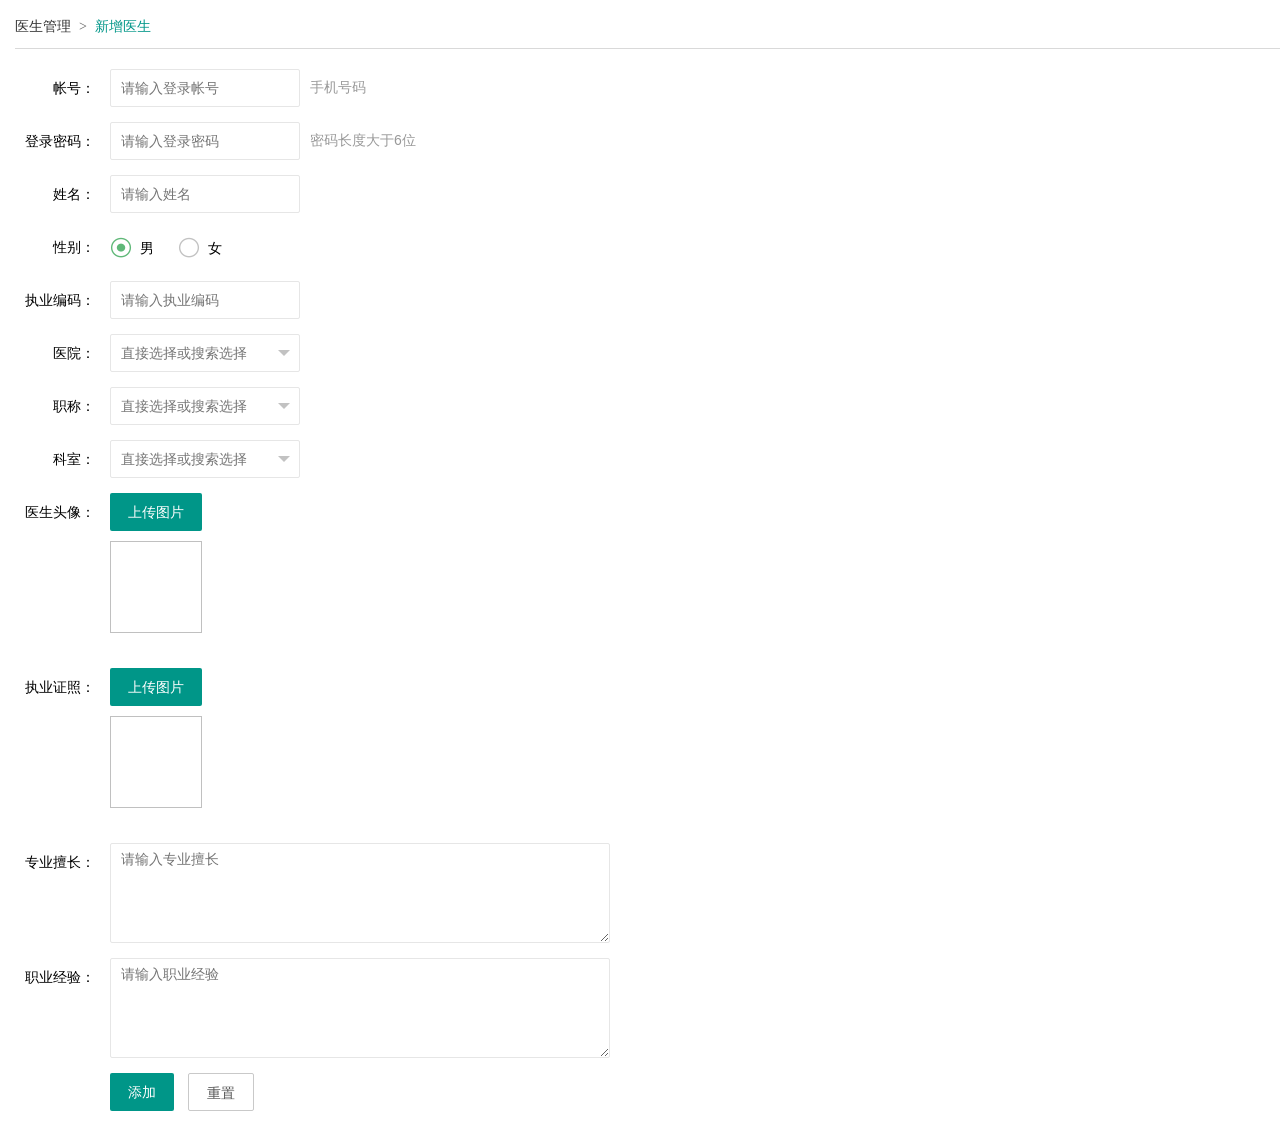
<file: src/main/resources/static/html/adddoc.html>
<!DOCTYPE html>
<html lang="en">
<head>
    <meta charset="UTF-8">
    <title>Add Doctor Page</title>
    <link rel="stylesheet" href="../layui/css/layui.css">
    <link rel="stylesheet" href="../css/common.css">

    <style>

        .layui-form-item {
            margin: 0 0 15px -15px;
        }

        .layui-upload-img {
            width: 92px;
            height: 92px;
            margin: 0 10px 10px 0;
        }

    </style>

</head>
<body>
<div class="body-main">
    <div class="sub-title">
        <span class="layui-breadcrumb">
            <a href="./docman.html">医生管理</a>
            <a><cite id="cur_cite" style="color:#009688;">新增医生</cite></a>
        </span>
    </div>
    <form class="layui-form" action="" id="aform">
        <div class="layui-form-item">
            <label class="layui-form-label">帐号：</label>
            <div class="layui-input-inline">
                <input type="text" name="phone" required lay-verify="required" placeholder="请输入登录帐号" autocomplete="off" class="layui-input">
            </div>
            <div class="layui-form-mid layui-word-aux">手机号码</div>
        </div>
        <div class="layui-form-item">
            <label class="layui-form-label">登录密码：</label>
            <div class="layui-input-inline">
                <input type="text" name="password" required lay-verify="required" placeholder="请输入登录密码" autocomplete="off" class="layui-input">
            </div>
            <div class="layui-form-mid layui-word-aux">密码长度大于6位</div>
        </div>
        <div class="layui-form-item">
            <label class="layui-form-label">姓名：</label>
            <div class="layui-input-inline">
                <input type="text" name="name" required lay-verify="required" placeholder="请输入姓名" autocomplete="off" class="layui-input">
            </div>
        </div>
        <div class="layui-form-item">
            <label class="layui-form-label">性别：</label>
            <div class="layui-input-block">
                <input lay-filter="sex" type="radio" name="sex" value="男" title="男" checked>
                <input lay-filter="sex" type="radio" name="sex" value="女" title="女">
            </div>
        </div>
        <div class="layui-form-item">
            <label class="layui-form-label">执业编码：</label>
            <div class="layui-input-inline">
                <input type="text" name="practice_code" required lay-verify="required" placeholder="请输入执业编码" autocomplete="off" class="layui-input">
            </div>
        </div>
        <div class="layui-form-item">
            <label class="layui-form-label">医院：</label>
            <div class="layui-input-inline">
                <select lay-filter="hospital" id="hospital" lay-verify="required" lay-search="">
                    <option value="">直接选择或搜索选择</option>
                    <optgroup label="广州">
                        <option value="广东省中医院">广东省中医院</option>
                        <option value="广东省人民医院">广东省人民医院</option>
                        <option value="中山大学附属第一医院（中山一院）">中山大学附属第一医院（中山一院）</option>
                        <option value="中山大学孙逸仙纪念医院（中山二院）">中山大学孙逸仙纪念医院（中山二院）</option>
                        <option value="广州南方医院(南方医科大学南方医院)">广州南方医院(南方医科大学南方医院)</option>
                        <option value="广州市第一人民医院">广州市第一人民医院</option>
                        <option value="广州中医药大学第一附属医院">广州中医药大学第一附属医院</option>
                        <option value="广州市妇女儿童医疗中心">广州市妇女儿童医疗中心</option>
                        <option value="中山大学附属第三医院">中山大学附属第三医院</option>
                        <option value="广州医科大学附属第二医院">广州医科大学附属第二医院</option>
                        <option value="广州医科大学附属第一医院">广州医科大学附属第一医院</option>
                        <option value="广东省妇幼保健院">广东省妇幼保健院</option>
                        <option value="中山大学肿瘤医院">中山大学肿瘤医院</option>
                        <option value="广州市番禺中心医院">广州市番禺中心医院</option>
                        <option value="广州军区总医院">广州军区总医院</option>
                        <option value="南方医科大学珠江医院">南方医科大学珠江医院</option>
                        <option value="广东省第二人民医院">广东省第二人民医院</option>
                        <option value="暨南大学附属第一医院">暨南大学附属第一医院</option>
                        <option value="广州医科大学附属第三医院">广州医科大学附属第三医院</option>
                        <option value="广州市中医院">广州市中医院</option>
                        <option value="中山大学附属第六医院">中山大学附属第六医院</option>
                        <option value="南方医科大学第三附属医院">南方医科大学第三附属医院</option>
                        <option value="广州红十字会医院">广州红十字会医院</option>
                        <option value="中山大学附属第一医院东院">中山大学附属第一医院东院</option>
                        <option value="广州市脑科医院">广州市脑科医院</option>
                        <option value="南方医科大学中西医结合医院">南方医科大学中西医结合医院</option>
                        <option value="广东省第二中医院">广东省第二中医院</option>
                        <option value="广东药科大学附属第一医院">广东药科大学附属第一医院</option>
                        <option value="中山大学眼科中心">中山大学眼科中心</option>
                        <option value="武警广东总队医院">武警广东总队医院</option>
                        <option value="广东省口腔医院">广东省口腔医院</option>
                        <option value="广州医科大学附属肿瘤医院">广州医科大学附属肿瘤医院</option>
                        <option value="广州中医药大学第三附属医院">广州中医药大学第三附属医院</option>
                        <option value="广州医科大学附属口腔医院">广州医科大学附属口腔医院</option>
                        <option value="花都区中医院">花都区中医院</option>
                        <option value="番禺中医院">番禺中医院</option>
                        <option value="广东省皮肤病医院">广东省皮肤病医院</option>
                        <option value="广州市第一人民医院南沙医院">广州市第一人民医院南沙医院</option>
                        <option value="广州军区广州总医院一五七分院">广州军区广州总医院一五七分院</option>
                        <option value="广州市中西结合医院">广州市中西结合医院</option>
                        <option value="广东药科大学附属第三医院">广东药科大学附属第三医院</option>
                    </optgroup>
                    <optgroup label="深圳">
                        <option value="深圳北大医院">深圳北大医院</option>
                        <option value="深圳市人民医院">深圳市人民医院</option>
                        <option value="深圳大学第一附属医院">深圳大学第一附属医院</option>
                        <option value="深圳南山医院">深圳南山医院</option>
                        <option value="深圳妇儿医院">深圳妇儿医院</option>
                        <option value="深圳市中医院">深圳市中医院</option>
                        <option value="宝安区人民医院">宝安区人民医院</option>
                        <option value="深圳平乐骨伤科医院">深圳平乐骨伤科医院</option>
                        <option value="深圳市龙岗中心医院">深圳市龙岗中心医院</option>
                        <option value="南方医科大学深圳医院">南方医科大学深圳医院</option>
                        <option value="深圳市肿瘤医院">深圳市肿瘤医院</option>
                        <option value="深圳市龙岗区中医院">深圳市龙岗区中医院</option>
                        <option value="宝安中医院">宝安中医院</option>
                        <option value="深圳市孙逸仙心血管医院">深圳市孙逸仙心血管医院</option>
                        <option value="深圳大学附属医院">深圳大学附属医院</option>
                    </optgroup>
                    <optgroup label="佛山">
                        <option value="佛山市第一人民医院">佛山市第一人民医院</option>
                        <option value="南方医科大学顺德医院">南方医科大学顺德医院</option>
                        <option value="佛山中医院">佛山中医院</option>
                        <option value="佛山市第二人民医院">佛山市第二人民医院</option>
                        <option value="南海人民医院">南海人民医院</option>
                        <option value="广东省中西医结合医院">广东省中西医结合医院</option>
                        <option value="佛山妇幼保健院">佛山妇幼保健院</option>
                        <option value="佛山禅城中心医院">佛山禅城中心医院</option>
                        <option value="三水人民医院">三水人民医院</option>
                        <option value="顺德妇幼保健院">顺德妇幼保健院</option>
                        <option value="顺德中医院">顺德中医院</option>
                        <option value="南海妇幼保健院">南海妇幼保健院</option>
                    </optgroup>
                    <optgroup label="东莞">
                        <option value="东莞市人民医院">东莞市人民医院</option>
                        <option value="东莞市第五人民医院">东莞市第五人民医院</option>
                        <option value="东莞东华医院">东莞东华医院</option>
                        <option value="东莞市第三人民医院">东莞市第三人民医院</option>
                        <option value="东莞市厚街医院">东莞市厚街医院</option>
                        <option value="东莞市妇幼保健院">东莞市妇幼保健院</option>
                        <option value="东莞市中医院">东莞市中医院</option>
                    </optgroup>
                    <optgroup label="湛江">
                        <option value="广东医科大学附属医院">广东医科大学附属医院</option>
                        <option value="湛江中心人民医院">湛江中心人民医院</option>
                        <option value="广东省农垦中心医院">广东省农垦中心医院</option>
                        <option value="湛江市第一中医院">湛江市第一中医院</option>
                        <option value="湛江市第二中医院">湛江市第二中医院</option>
                    </optgroup>
                    <optgroup label="珠海">
                        <option value="中山大学附属第五医院">中山大学附属第五医院</option>
                        <option value="珠海人民医院">珠海人民医院</option>
                        <option value="珠海医院">珠海医院</option>
                        <option value="珠海妇幼保健院">珠海妇幼保健院</option>
                    </optgroup>
                    <optgroup label="中山">
                        <option value="小榄人民医院">小榄人民医院</option>
                        <option value="中山市人民医院">中山市人民医院</option>
                        <option value="中山市中医院">中山市中医院</option>
                        <option value="中山市博爱医院">中山市博爱医院</option>
                    </optgroup>
                    <optgroup label="江门">
                        <option value="江门中心医院">江门中心医院</option>
                        <option value="江门市五邑中医院">江门市五邑中医院</option>
                        <option value="开平中心医院">开平中心医院</option>
                        <option value="江门人民医院">江门人民医院</option>
                    </optgroup>
                    <optgroup label="韶关">
                        <option value="韶关市粤北人民医院">韶关市粤北人民医院</option>
                        <option value="韶关第一人民医院">韶关第一人民医院</option>
                        <option value="韶关市中医院">韶关市中医院</option>
                    </optgroup>
                    <optgroup label="云浮">
                        <option value="罗定市人民医院">罗定市人民医院</option>
                        <option value="云浮市人民医院">云浮市人民医院</option>
                        <option value="罗定市中医院">罗定市中医院</option>
                    </optgroup>
                    <optgroup label="揭阳">
                        <option value="普宁市人民医院">普宁市人民医院</option>
                        <option value="揭阳市人民医院">揭阳市人民医院</option>
                        <option value="普宁华侨医院">普宁华侨医院</option>
                    </optgroup>
                    <optgroup label="茂名">
                        <option value="茂名市人民医院">茂名市人民医院</option>
                        <option value="高州市人民医院">高州市人民医院</option>
                        <option value="茂名市中医院">茂名市中医院</option>
                    </optgroup>
                    <optgroup label="汕头">
                        <option value="汕头大学医学院第一附属医院">汕头大学医学院第一附属医院</option>
                        <option value="汕头市中心医院">汕头市中心医院</option>
                        <option value="汕头市中医医院">汕头市中医医院</option>
                    </optgroup>
                    <optgroup label="清远">
                        <option value="清远市人民医院">清远市人民医院</option>
                        <option value="清远市中医院">清远市中医院</option>
                    </optgroup>
                    <optgroup label="惠州">
                        <option value="惠州市中心人民医院">惠州市中心人民医院</option>
                        <option value="惠州市中医院">惠州市中医院</option>
                    </optgroup>
                    <optgroup label="肇庆">
                        <option value="肇庆市中医院">肇庆市中医院</option>
                    </optgroup>
                    <optgroup label="阳江">
                        <option value="阳江人民医院">阳江人民医院</option>
                        <option value="阳江市中医院">阳江市中医院</option>
                    </optgroup>
                    <optgroup label="汕尾">
                        <option value="汕尾市第二人民医院">汕尾市第二人民医院</option>
                    </optgroup>
                    <optgroup label="河源">
                        <option value="河源市人民医院">河源市人民医院</option>
                    </optgroup>
                    <optgroup label="潮州">
                        <option value="潮州市中心医院">潮州市中心医院</option>
                    </optgroup>
                    <optgroup label="梅州">
                        <option value="梅州市人民医院">梅州市人民医院</option>
                    </optgroup>
                </select>
            </div>
        </div>
        <div class="layui-form-item">
            <label class="layui-form-label">职称：</label>
            <div class="layui-input-inline">
                <select lay-filter="title" id="title" lay-verify="required" lay-search="">
                    <option value="">直接选择或搜索选择</option>
                    <option value="住院医师">住院医师</option>
                    <option value="医师">医师</option>
                    <option value="主治医师">主治医师</option>
                    <option value="主任医师">主任医师</option>
                    <option value="副主任医师">副主任医师</option>
                </select>
            </div>
        </div>
        <div class="layui-form-item">
            <label class="layui-form-label">科室：</label>
            <div class="layui-input-inline">
                <select lay-filter="department" id="department" lay-verify="required" lay-search="">
                    <option value="">直接选择或搜索选择</option>
                    <option value="急诊科">急诊科</option>
                    <option value="内科">内科</option>
                    <option value="外科">外科</option>
                    <option value="妇产科">妇产科</option>
                    <option value="儿科">儿科</option>
                    <option value="中医科">中医科</option>
                    <option value="耳鼻喉科">耳鼻喉科</option>
                    <option value="口腔科">口腔科</option>
                    <option value="眼科">眼科</option>
                    <option value="皮肤科">皮肤科</option>
                    <option value="麻醉科">麻醉科</option>
                    <option value="康复科">康复科</option>
                    <option value="预防保健科">预防保健科</option>
                </select>
            </div>
        </div>
        <div class="layui-form-item">
            <label class="layui-form-label">医生头像：</label>
            <div class="layui-upload">
                <button type="button" class="layui-btn" id="upload_avatar">上传图片</button>
                <div class="layui-upload-list">
                    <img class="layui-upload-img" style="margin-left: 110px;" id="head_pic">
                </div>
            </div>
        </div>
        <div class="layui-form-item" hidden>
            <label class="layui-form-label">身份证照：</label>
            <div class="layui-input-inline">
                <div class="layui-upload">
                    <button type="button" class="layui-btn" id="upload_id1">上传正面</button>
                    <div class="layui-upload-list">
                        <img class="layui-upload-img" id="id1">
                    </div>
                </div>
            </div>
            <div class="layui-input-inline">
                <div class="layui-upload">
                    <button type="button" class="layui-btn" id="upload_id2">上传反面</button>
                    <div class="layui-upload-list">
                        <img class="layui-upload-img" id="id2">
                    </div>
                </div>
            </div>
        </div>
        <div class="layui-form-item" hidden>
            <label class="layui-form-label">执业证号：</label>
            <div class="layui-input-inline">
                <input type="text" name="qualno" required placeholder="请输入执业证号" autocomplete="off" class="layui-input">
            </div>
        </div>
        <div class="layui-form-item" style="margin-top: 10px;" hidden>
            <div class="layui-inline">
                <label class="layui-form-label">证件期限：</label>
                <div class="layui-input-inline">
                    <input type="text" class="layui-input" placeholder="选择发证日期" id="date1">
                </div>
                <div class="layui-input-inline">
                    <input type="text" class="layui-input" placeholder="选择到期日期" id="date2">
                </div>
            </div>
        </div>
        <div class="layui-form-item">
            <label class="layui-form-label">执业证照：</label>
            <div class="layui-input-inline">
                <div class="layui-upload">
                    <button type="button" class="layui-btn" id="upload_no1">上传图片</button>
                    <div class="layui-upload-list">
                        <img class="layui-upload-img" id="practice_pic">
                    </div>
                </div>
            </div>
            <div class="layui-input-inline">
                <div class="layui-upload" hidden>
                    <button type="button" class="layui-btn" id="upload_no2">上传第二页</button>
                    <div class="layui-upload-list">
                        <img class="layui-upload-img" id="no2">
                    </div>
                </div>
            </div>
        </div>
        <div class="layui-form-item layui-form-text">
            <label class="layui-form-label">专业擅长：</label>
            <div class="layui-input-block">
                <textarea name="adept" required placeholder="请输入专业擅长" class="layui-textarea" style="width: 500px; "></textarea>
            </div>
        </div>
        <div class="layui-form-item layui-form-text">
            <label class="layui-form-label">职业经验：</label>
            <div class="layui-input-block">
                <textarea name="experience" required placeholder="请输入职业经验" class="layui-textarea" style="width: 500px; "></textarea>
            </div>
        </div>
        <div class="layui-form-item">
            <div class="layui-input-block">
                <a class="layui-btn" lay-submit="" lay-filter="formDemo" id="primary">添加</a>
                <button type="reset" class="layui-btn layui-btn-primary" id="second">重置</button>
                <a class="layui-btn layui-btn-normal" id="verify" style="display:none;">审核</a>
                <a class="layui-btn layui-btn-danger" id="delete" style="display:none;">删除</a>
            </div>
        </div>
    </form>
</div>

<div id="infomodal" class="mask" hidden>
    <div class="modal-content" style="width: 360px; height: 240px;">
        <div class="modal-title">
            <div class="modal-title__text">提示</div>
        </div>
        <div style="text-align: center; margin-top: 64px;">
            <img style="display: inline-block; width: 32px; height: 32px;" src="../imgs/prompt.png">
            <div id="info" style="display: inline-block; line-height: 32px; margin-left: 5px;"></div>
        </div>
        <div style="text-align: center; margin-top: 48px;">
            <button class="layui-btn" id="info_primary"></button>
            <button class="layui-btn layui-btn-primary" id="info_second"></button>
        </div>
    </div>
</div>

<script src="https://code.jquery.com/jquery-3.2.1.min.js"></script>
<script src="http://gosspublic.alicdn.com/aliyun-oss-sdk-4.4.4.min.js"></script>
<script src="../layui/layui.js"></script>
<script src="../js/tools.js"></script>
<script src="../js/pages/adddoc.js"></script>
</body>
</html>
</file>
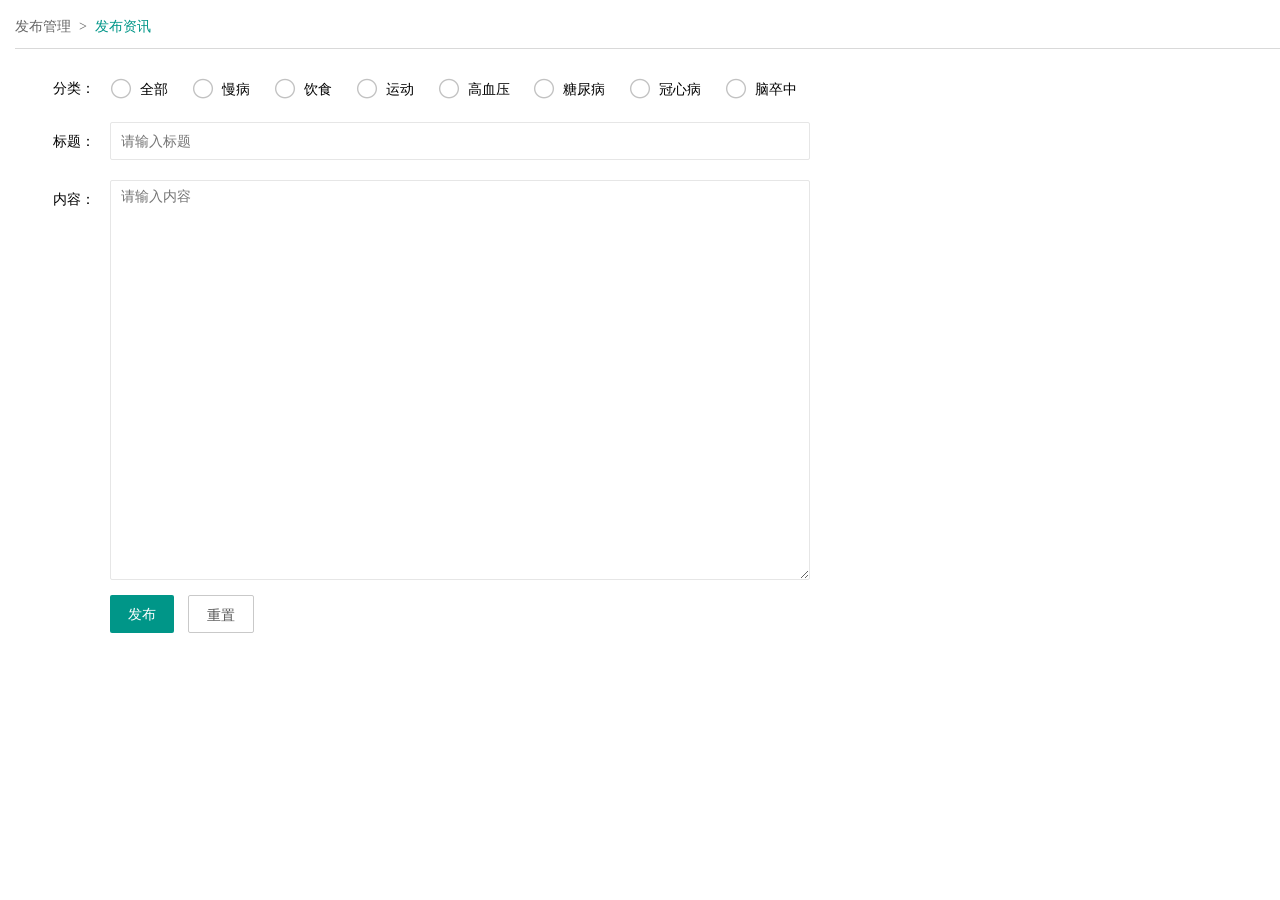
<file: src/main/resources/static/html/addpub.html>
<!DOCTYPE html>
<html lang="en">
<head>
    <meta charset="UTF-8">
    <title>Add Publish Page</title>
    <link rel="stylesheet" href="../layui/css/layui.css">
    <link rel="stylesheet" href="../css/common.css">

    <style>

        .layui-form-item {
            margin: 0 0 15px -15px;
        }

    </style>

</head>
<body>
<div class="body-main">
    <div class="sub-title">
        <span class="layui-breadcrumb">
            <a><cite>发布管理</cite></a>
            <a><cite style="color:#009688;">发布资讯</cite></a>
        </span>
    </div>
    <form class="layui-form" action="">
        <div class="layui-form-item">
            <label class="layui-form-label">分类：</label>
            <div class="layui-input-block">
                <input type="radio" name="age" value="0" title="全部">
                <input type="radio" name="age" value="1" title="慢病">
                <input type="radio" name="age" value="2" title="饮食">
                <input type="radio" name="age" value="3" title="运动">
                <input type="radio" name="age" value="4" title="高血压">
                <input type="radio" name="age" value="5" title="糖尿病">
                <input type="radio" name="age" value="6" title="冠心病">
                <input type="radio" name="age" value="7" title="脑卒中">
            </div>
        </div>
        <div class="layui-form-item filter-area-form-item">
            <label class="layui-form-label">标题：</label>
            <div class="layui-input-block">
                <input type="text" name="title" required  lay-verify="required" placeholder="请输入标题" autocomplete="off" class="layui-input" style="width: 700px;">
            </div>
        </div>
        <div class="layui-form-item layui-form-text" style="margin-top: 20px;">
            <label class="layui-form-label">内容：</label>
            <div class="layui-input-block">
                <textarea name="content" required placeholder="请输入内容" class="layui-textarea" style="width: 700px; height: 400px;"></textarea>
            </div>
        </div>
        <div class="layui-form-item filter-area-form-item" style="margin-top: 15px;">
            <div class="layui-input-block">
                <button class="layui-btn" lay-submit="" lay-filter="formDemo">发布</button>
                <button type="reset" class="layui-btn layui-btn-primary">重置</button>
            </div>
        </div>
    </form>
</div>



<script src="../layui/layui.js"></script>
<script src="../js/pages/addpub.js"></script>
</body>
</html>
</file>
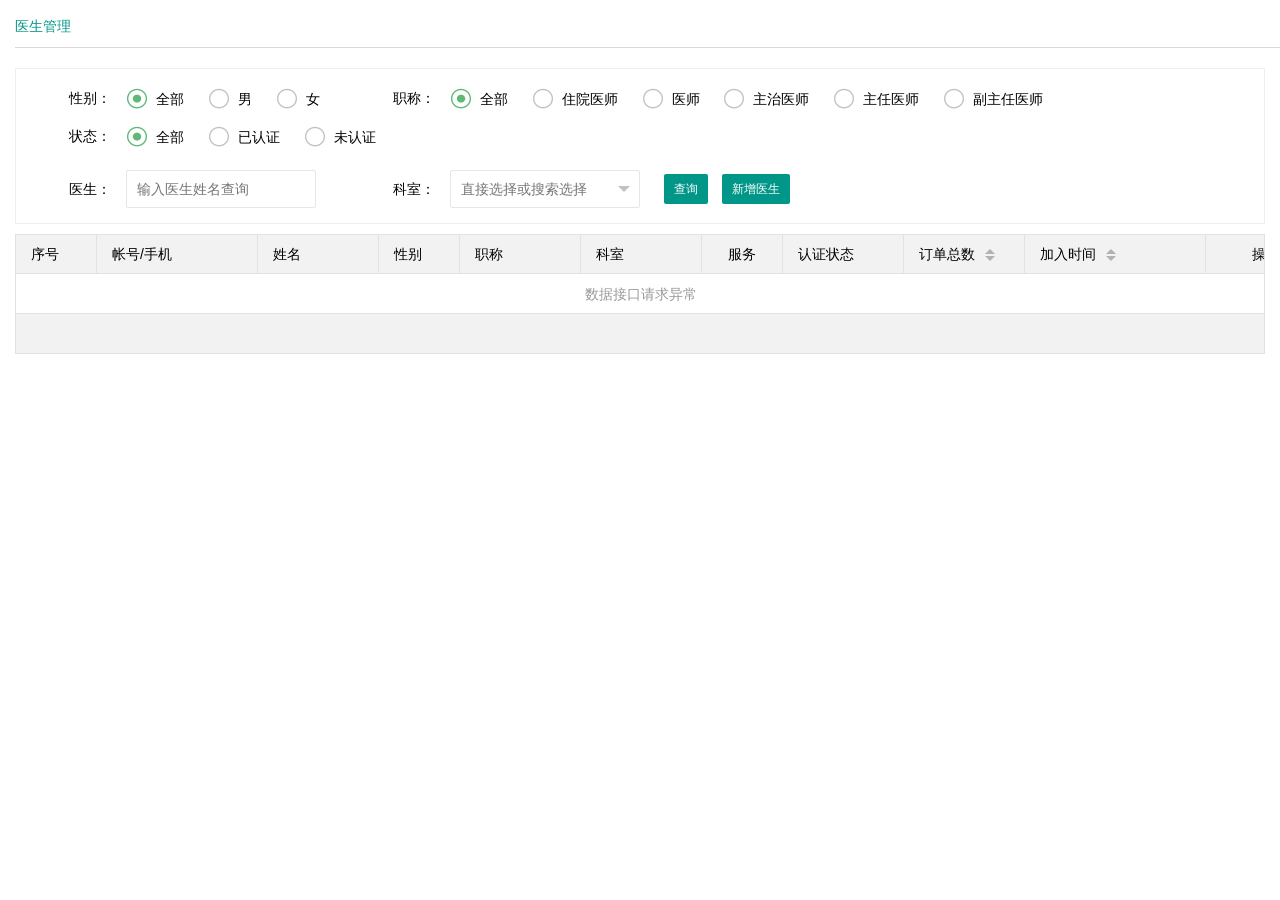
<file: src/main/resources/static/html/docman.html>
<!DOCTYPE html>
<html lang="en">
<head>
    <meta charset="UTF-8">
    <title>Doctor Management</title>
    <link rel="stylesheet" href="../layui/css/layui.css">
    <link rel="stylesheet" href="../css/common.css">

</head>
<body>
    <div class="body-main">
        <div class="sub-title">
        <span class="layui-breadcrumb">
            <a><cite style="color:#009688;">医生管理</cite></a>
        </span>
        </div>
        <div class="filter-area">
            <form class="layui-form" action="">
                <div style="display:flex; display: -webkit-flex;">
                    <div class="layui-form-item filter-area-form-item">
                        <label class="layui-form-label">性别：</label>
                        <div class="layui-input-block">
                            <input type="radio" name="sex" value="-1" title="全部" checked>
                            <input type="radio" name="sex" value="男" title="男">
                            <input type="radio" name="sex" value="女" title="女">
                        </div>
                    </div>
                    <div class="layui-form-item filter-area-form-item">
                        <label class="layui-form-label">职称：</label>
                        <div class="layui-input-block">
                            <input type="radio" name="title" value="-1" title="全部" checked>
                            <input type="radio" name="title" value="住院医师" title="住院医师">
                            <input type="radio" name="title" value="医师" title="医师">
                            <input type="radio" name="title" value="主治医师" title="主治医师">
                            <input type="radio" name="title" value="主任医师" title="主任医师">
                            <input type="radio" name="title" value="副主任医师" title="副主任医师">
                        </div>
                    </div>
                </div>
                <div class="layui-form-item">
                    <label class="layui-form-label">状态：</label>
                    <div class="layui-input-block">
                        <input type="radio" name="verify" value="-1" title="全部" checked>
                        <input type="radio" name="verify" value="已认证" title="已认证">
                        <input type="radio" name="verify" value="未认证" title="未认证">
                    </div>
                </div>
                <div class="layui-form-item filter-area-form-item">
                    <div class="layui-inline">
                        <label class="layui-form-label">医生：</label>
                        <div class="layui-input-inline">
                            <input type="text" name="name" autocomplete="off" placeholder="输入医生姓名查询" class="layui-input">
                        </div>
                    </div>
                    <div class="layui-inline">
                        <label class="layui-form-label">科室：</label>
                        <div class="layui-input-inline">
                            <select id="department" lay-verify="required" lay-search="">
                                <option value="">直接选择或搜索选择</option>
                                <option value="急诊科">急诊科</option>
                                <option value="内科">内科</option>
                                <option value="外科">外科</option>
                                <option value="妇产科">妇产科</option>
                                <option value="儿科">儿科</option>
                                <option value="中医科">中医科</option>
                                <option value="耳鼻喉科">耳鼻喉科</option>
                                <option value="口腔科">口腔科</option>
                                <option value="眼科">眼科</option>
                                <option value="皮肤科">皮肤科</option>
                                <option value="麻醉科">麻醉科</option>
                                <option value="康复科">康复科</option>
                                <option value="预防保健科">预防保健科</option>
                            </select>
                        </div>
                    </div>
                    <div class="layui-inline"><a class="layui-btn layui-btn-small" href="javascript: search();">查询</a></div>
                    <div class="layui-inline"><a class="layui-btn layui-btn-small" href="./adddoc.html">新增医生</a></div>
                </div>
            </form>
        </div>
        <table id="doc_table" lay-filter="doc"></table>
    </div>

    <script type="text/html" id="opt">
        <a class="layui-btn layui-btn-normal layui-btn-mini" lay-event="order">订单</a>
        <a class="layui-btn layui-btn-primary layui-btn-mini" lay-event="edit">编辑</a>
    </script>

    <script type="text/html" id="ser">
        <a class="layui-btn layui-btn-normal layui-btn-mini" lay-event="service">详情</a>
    </script>

<script src="https://code.jquery.com/jquery-3.2.1.min.js"></script>
<script src="../layui/layui.js"></script>
<script src="../js/pages/docman.js"></script>
</body>
</html>
</file>
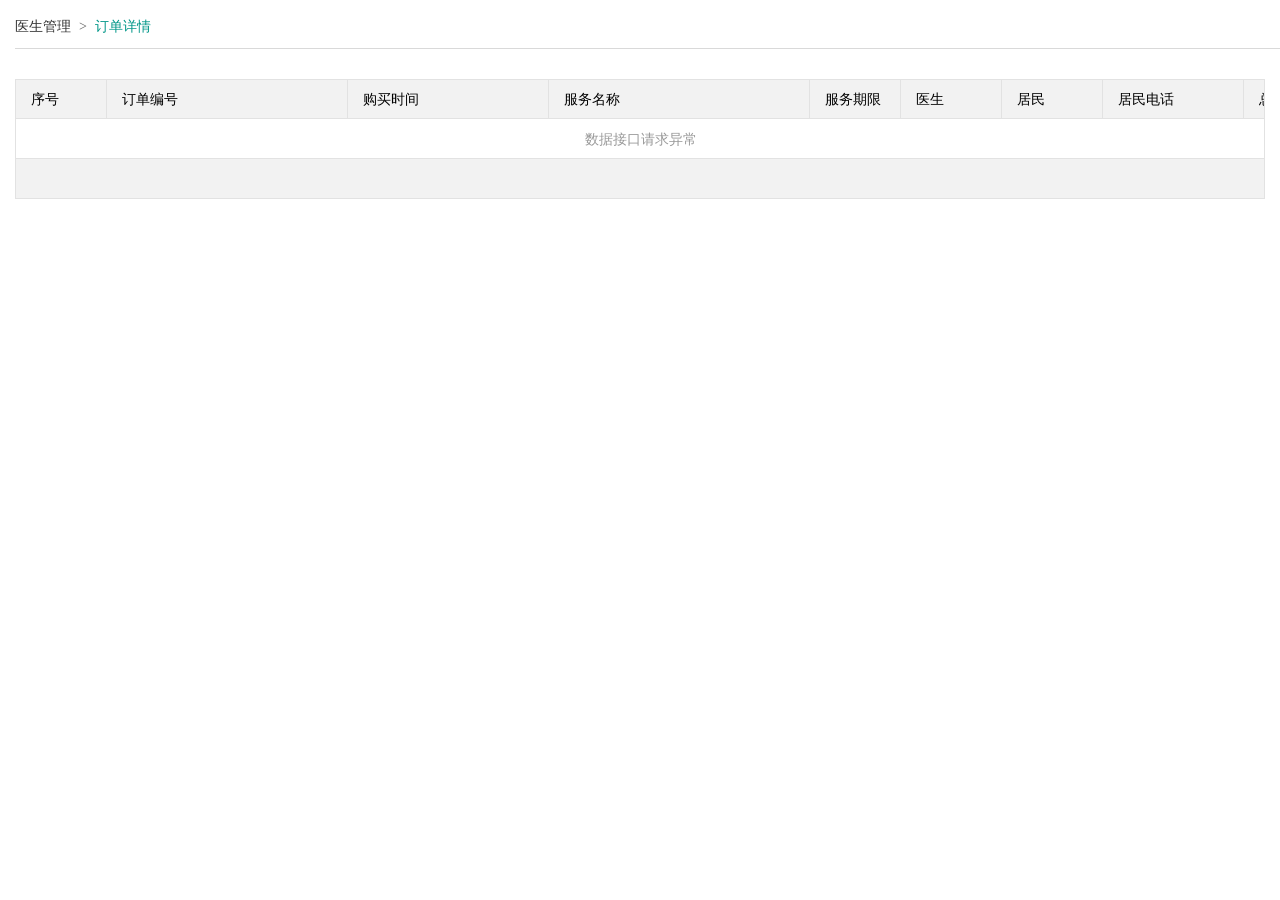
<file: src/main/resources/static/html/docodr.html>
<!DOCTYPE html>
<html lang="en">
<head>
    <meta charset="UTF-8">
    <title>Doctor Order Management</title>
    <link rel="stylesheet" href="../layui/css/layui.css">
    <link rel="stylesheet" href="../css/common.css">

    <style>

        .layui-form-item .layui-inline {
            margin-right: 0;
        }

        .label-content {
            padding-left: 0;
            width: 175px;
            text-align: left;
        }

        .label-content2 {
            padding-left: 0;
            text-align: left;
        }


    </style>

</head>
<body>
<div class="body-main">
    <div class="sub-title">
        <span class="layui-breadcrumb">
            <a href="./docman.html">医生管理</a>
            <a><cite style="color:#009688;">订单详情</cite></a>
        </span>
    </div>
    <table id="odr_table" lay-filter="odr"></table>
</div>

<script type="text/html" id="opt">
    <a class="layui-btn layui-btn-normal layui-btn-mini" lay-event="detail">详情</a>
</script>

<div id="modal" class="mask" hidden>
    <div class="modal-content" style="width: 900px; height: 400px;">
        <div class="modal-title">
            <div class="modal-title__text">订单详情</div>
            <img class="modal-title__img" src="../imgs/close.png" onclick="$('#modal').attr('hidden','true');">
        </div>
        <form class="layui-form" action="" style="color: #666;">
            <div class="layui-form-item filter-area-form-item" style="margin-top: 10px;">
                <div class="layui-inline">
                    <label class="layui-form-label">订单时间：</label>
                    <label id="purchased_time" class="layui-form-label label-content"></label>
                    <label class="layui-form-label">订单编号：</label>
                    <label id="indent_number" class="layui-form-label label-content"></label>
                    <label class="layui-form-label">订单状态：</label>
                    <label id="indent_status" class="layui-form-label label-content"></label>
                </div>
            </div>
            <div class="layui-form-item filter-area-form-item">
                <div class="layui-inline">
                    <label class="layui-form-label">医生：</label>
                    <label id="doctor_name" class="layui-form-label label-content"></label>
                    <label class="layui-form-label">居民：</label>
                    <label id="patient_name" class="layui-form-label label-content"></label>
                    <label class="layui-form-label">居民手机：</label>
                    <label id="patient_phone" class="layui-form-label label-content"></label>
                </div>
            </div>
            <div class="layui-form-item filter-area-form-item">
                <div class="layui-inline">
                    <label class="layui-form-label">产品名称：</label>
                    <label id="service_name" class="layui-form-label label-content" style="width:auto;"></label>
                    <label class="layui-form-label">服务期限：</label>
                    <label id="service_duration" class="layui-form-label label-content"></label>

                </div>
            </div>
            <div class="layui-form-item filter-area-form-item">
                <div class="layui-inline">
                    <label class="layui-form-label">总次数：</label>
                    <label id="sum_count" class="layui-form-label label-content2"></label>
                    <label class="layui-form-label">剩余次数：</label>
                    <label id="left_count" class="layui-form-label label-content2"></label>
                    <label class="layui-form-label">价格：</label>
                    <label id="price" class="layui-form-label label-content2" style="width: 120px;"></label>
                    <label class="layui-form-label">付款金额：</label>
                    <label id="pay" class="layui-form-label label-content2" style="width: 120px;"></label>
                </div>
            </div>
            <div class="layui-form-item filter-area-form-item">
                <div class="layui-inline">
                    <label class="layui-form-label" style="width: 130px;">医生开始服务时间：</label>
                    <label id="service_start_time" class="layui-form-label label-content"></label>
                    <label class="layui-form-label" style="width: 130px;">医生结束服务时间：</label>
                    <label id="service_end_time" class="layui-form-label label-content"></label>
                </div>
            </div>
        </form>
        <div style="position: absolute; left: 0; right: 0; top: 330px; bottom: 15px; text-align: center;">
            <button class="layui-btn" onclick="$('#modal').attr('hidden','true');">关闭</button>
        </div>
    </div>
</div>

<script src="https://code.jquery.com/jquery-3.2.1.min.js"></script>
<script src="../layui/layui.js"></script>
<script src="../js/tools.js"></script>
<script src="../js/pages/docodr.js"></script>
</body>
</html>
</file>
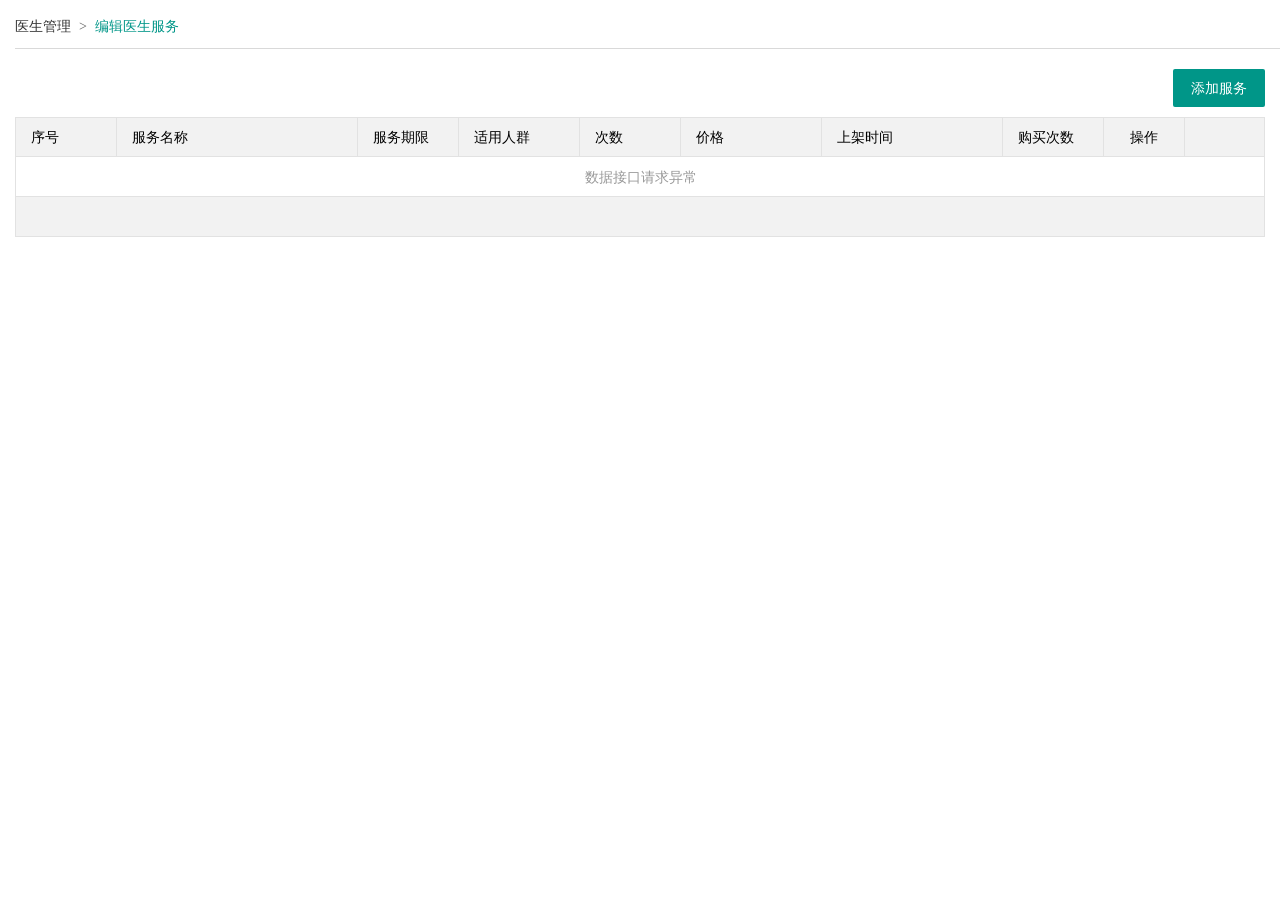
<file: src/main/resources/static/html/docser.html>
<!DOCTYPE html>
<html lang="en">
<head>
    <meta charset="UTF-8">
    <title>Doctor Service Management</title>
    <link rel="stylesheet" href="../layui/css/layui.css">
    <link rel="stylesheet" href="../css/common.css">

</head>
<body>
<div class="body-main">
    <div class="sub-title">
        <span class="layui-breadcrumb">
            <a href="./docman.html">医生管理</a>
            <a><cite style="color:#009688;">编辑医生服务</cite></a>
        </span>
    </div>
    <div style="text-align:right;">
        <button id="add" class="layui-btn" onclick="javascript:toAdd();">添加服务</button>
    </div>
    <table id="docser_table" lay-filter="docser"></table>

    <script type="text/html" id="opt">
        {{#  if(d.added_status == 0 && d.status == 1){ }}
        <a class="layui-btn layui-btn-normal layui-btn-mini" lay-event="enable">上架</a>
        {{#  } else if(d.added_status == 1 && d.status == 1) { }}
        <a class="layui-btn layui-btn-danger layui-btn-mini" lay-event="disable">下架</a>
        {{#  } else { }}
        <a class="layui-btn layui-btn-primary layui-btn-mini" disabled>已冻结</a>
        {{#  } }}
    </script>

</div>

<div id="infomodal" class="mask" hidden>
    <div class="modal-content" style="width: 360px; height: 240px;">
        <div class="modal-title">
            <div class="modal-title__text">提示</div>
            <img class="modal-title__img" src="../imgs/close.png" onclick="$('#infomodal').attr('hidden','true');"></img>
        </div>
        <div style="text-align: center; margin-top: 64px;">
            <img style="display: inline-block; width: 32px; height: 32px;" src="../imgs/prompt.png">
            <div style="display: inline-block; line-height: 32px; margin-left: 5px;" id="prompt"></div>
        </div>
        <div style="text-align: center; margin-top: 48px;">
            <button class="layui-btn" id="confirm">确定</button>
            <button class="layui-btn layui-btn-primary" onclick="$('#infomodal').attr('hidden','true');">取消</button>
        </div>
    </div>
</div>

<!--<div id="upmodal" class="mask" hidden>
    <div class="modal-content" style="width: 400px; height: 360px;">
        <div class="modal-title">
            <div class="modal-title__text">服务上架</div>
            <img class="modal-title__img" src="../imgs/close.png" onclick="$('#upmodal').attr('hidden','true');"></img>
        </div>

        <form class="layui-form" action="">
            <div class="layui-form-item filter-area-form-item" style="margin-top: 20px;">
                <label class="layui-form-label">服务名称：</label>
                <label class="layui-form-label" style="padding-left: 0; text-align: left;">服务名称</label>
            </div>
            <div class="layui-form-item">
                <label class="layui-form-label">服务期限：</label>
                <div class="layui-input-inline">
                    <input type="text" name="duration" required lay-verify="required" placeholder="请输入服务期限" autocomplete="off" class="layui-input">
                </div>
                <div class="layui-form-mid layui-word-aux">个月</div>
            </div>
            <div class="layui-form-item">
                <label class="layui-form-label">服务次数：</label>
                <div class="layui-input-inline">
                    <input type="text" name="times" required lay-verify="required" placeholder="请输入服务次数" autocomplete="off" class="layui-input">
                </div>
                <div class="layui-form-mid layui-word-aux">次</div>
            </div>
            <div class="layui-form-item">
                <label class="layui-form-label">服务价格：</label>
                <div class="layui-input-inline">
                    <input type="text" name="price" required lay-verify="required" placeholder="请输入服务价格" autocomplete="off" class="layui-input">
                </div>
                <div class="layui-form-mid layui-word-aux">CNY</div>
            </div>
        </form>

        <div style="text-align: center; margin-top: 56px;">
            <button class="layui-btn">确定</button>
            <button class="layui-btn layui-btn-primary" onclick="$('#upmodal').attr('hidden','true');">取消</button>
        </div>
    </div>
</div>-->

<div id="addmodal" class="mask" hidden>
    <div class="modal-content" style="width: 900px; height: 600px; padding: 10px;">
        <p class="layui-elem-quote">选择服务</p>
        <table id="ser_table" lay-filter="ser"></table>
        <div style="text-align: center; margin-top: 40px;">
            <button class="layui-btn" id="add_confirm">添加</button>
            <button class="layui-btn layui-btn-primary" onclick="$('#addmodal').attr('hidden','true');">取消</button>
        </div>
    </div>
</div>

<script src="https://code.jquery.com/jquery-3.2.1.min.js"></script>
<script src="../layui/layui.js"></script>
<script src="../js/tools.js"></script>
<script src="../js/pages/docser.js"></script>
</body>
</html>
</file>
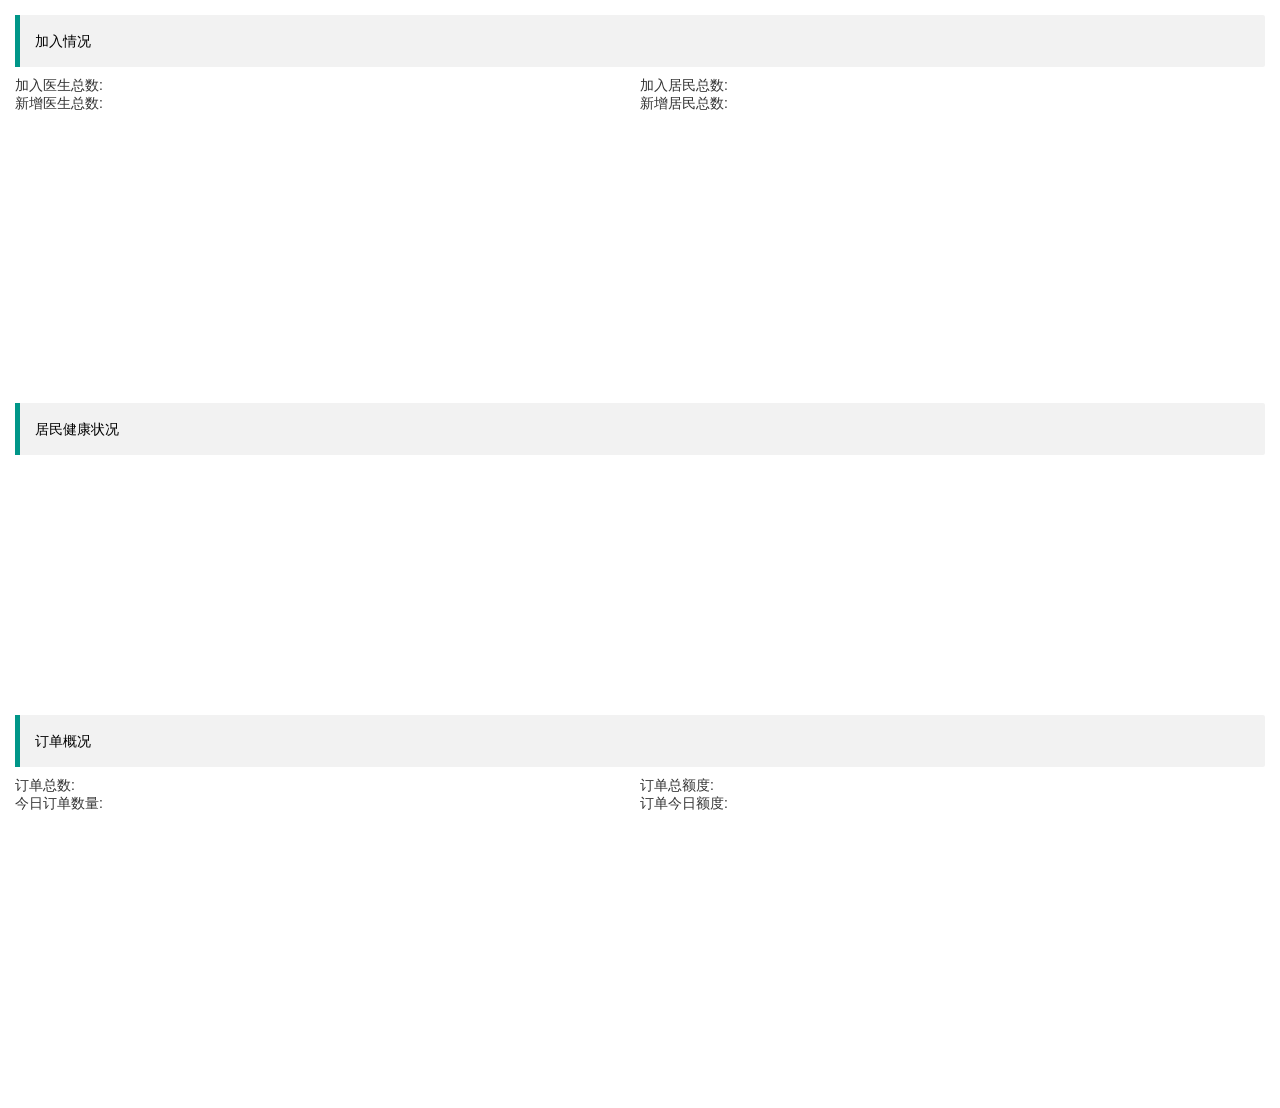
<file: src/main/resources/static/html/home.html>
<!DOCTYPE html>
<html lang="en">
<head>
    <meta charset="UTF-8">
    <title>Home Page</title>
    <link rel="stylesheet" href="../layui/css/layui.css">
    <link rel="stylesheet" href="../css/common.css">
    <link rel="stylesheet" href="../css/home.css">
    <script src="../js/echarts.common.min.js"></script>
</head>
<body>
    <div class="body-main">
        <p class="layui-elem-quote">加入情况</p>
        <div class="layui-row">
            <div class="layui-col-md12">
                <div class="data">
                    <div class="left-data"><p>加入医生总数: <span id="doctorTotal"></span></p><p>新增医生总数: <span id="dayDoctor"></span></p></div>
                    <div class="right-data"><p>加入居民总数: <span id="patientTotal"></span></p><p>新增居民总数: <span id="dayPatient"></span></p></div>
                </div>
                <div id="bar1" class="bar"></div>
            </div>
        </div>
        <p class="layui-elem-quote title">居民健康状况</p>
        <div id="pie" style="width: 480px;height:240px;"></div>
        <p class="layui-elem-quote title">订单概况</p>
        <div class="layui-row">
            <div class="layui-col-md12">
                <div class="data">
                    <div class="left-data"><p>订单总数: <span id="monthsCount"></span></p><p>今日订单数量: <span id="dayCount"></span></p></div>
                    <div class="right-data"><p>订单总额度: <span id="monthsTotal"></span></p><p>订单今日额度: <span id="dayTotal"></span></p></div>
                </div>
                <div id="bar2" class="bar"></div>
            </div>
        </div>

    </div>

    <script src="https://code.jquery.com/jquery-3.2.1.min.js"></script>
    <script src="../layui/layui.js"></script>
    <script src="../js/pages/home.js"></script>

</body>
</html>
</file>
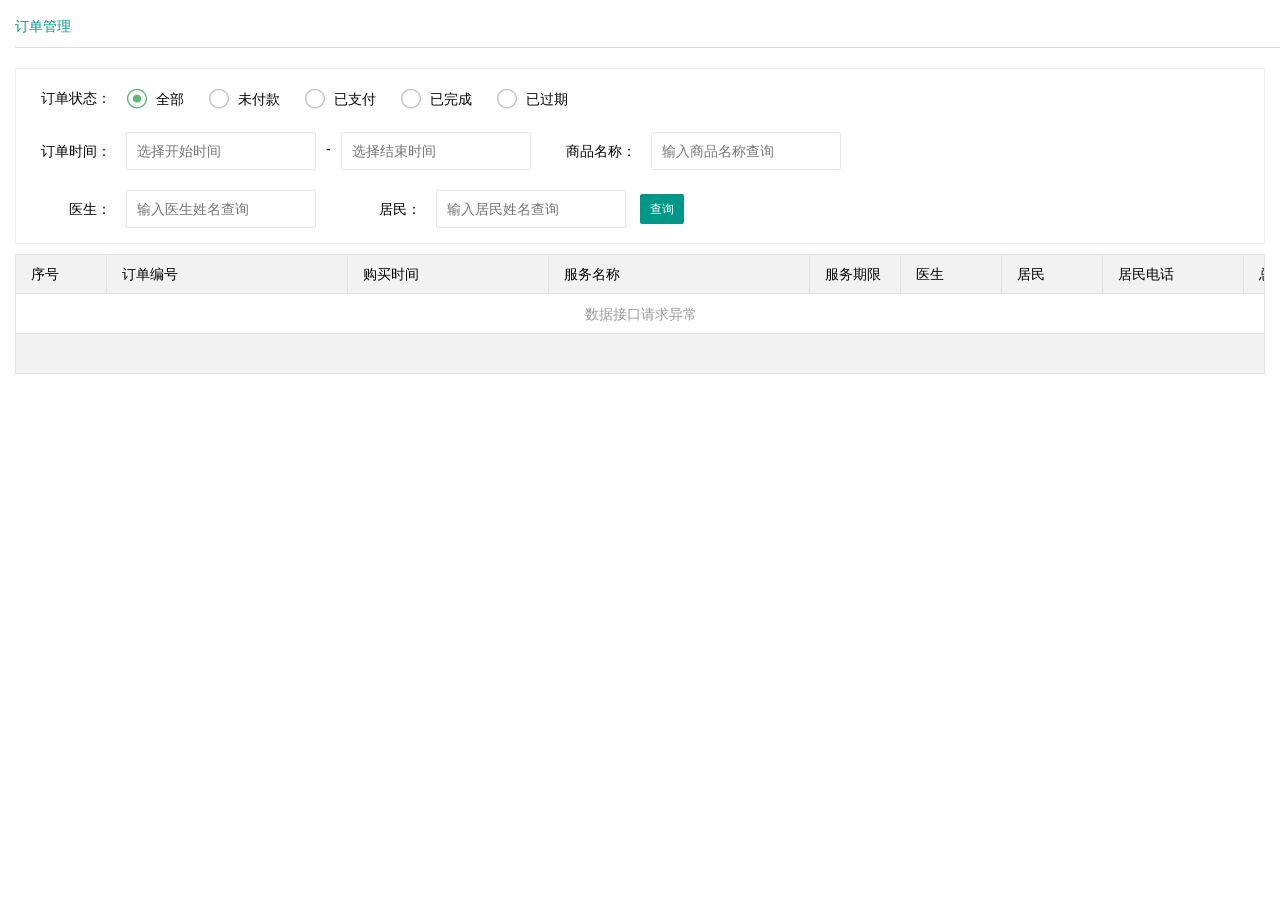
<file: src/main/resources/static/html/odrman.html>
<!DOCTYPE html>
<html lang="en">
<head>
    <meta charset="UTF-8">
    <title>Order Management</title>
    <link rel="stylesheet" href="../layui/css/layui.css">
    <link rel="stylesheet" href="../css/common.css">

    <style>

        .layui-form-item .layui-inline {
            margin-right: 0;
        }

        .label-content {
            padding-left: 0;
            width: 175px;
            text-align: left;
        }

        .label-content2 {
            padding-left: 0;
            text-align: left;
        }


    </style>

</head>
<body>
<div class="body-main">
    <div class="sub-title">
        <span class="layui-breadcrumb">
            <a><cite style="color:#009688;">订单管理</cite></a>
        </span>
    </div>
    <div class="filter-area">
        <form class="layui-form" action="">
            <div class="layui-form-item">
                <label class="layui-form-label">订单状态：</label>
                <div class="layui-input-block">
                    <input type="radio" name="status" value="-1" title="全部" checked>
                    <input type="radio" name="status" value="0" title="未付款">
                    <input type="radio" name="status" value="1" title="已支付">
                    <input type="radio" name="status" value="2" title="已完成">
                    <input type="radio" name="status" value="99" title="已过期">
                </div>
            </div>
            <div class="layui-form-item">
                <div class="layui-inline">
                    <label class="layui-form-label">订单时间：</label>
                    <div class="layui-input-inline">
                        <input type="text" class="layui-input" placeholder="选择开始时间" id="time1">
                    </div>
                    <div class="layui-input-inline" style="width:auto; line-height:34px;">-</div>
                    <div class="layui-input-inline">
                        <input type="text" class="layui-input" placeholder="选择结束时间" id="time2">
                    </div>
                    <label class="layui-form-label">商品名称：</label>
                    <div class="layui-input-inline">
                        <input type="text" name="name" placeholder="输入商品名称查询" autocomplete="off" class="layui-input">
                    </div>
                </div>
            </div>
            <div class="layui-form-item filter-area-form-item">
                <div class="layui-inline">
                    <label class="layui-form-label">医生：</label>
                    <div class="layui-input-inline">
                        <input type="text" name="doc_name" autocomplete="off" placeholder="输入医生姓名查询" class="layui-input">
                    </div>
                    <label class="layui-form-label">居民：</label>
                    <div class="layui-input-inline">
                        <input type="text" name="pat_name" placeholder="输入居民姓名查询" autocomplete="off" class="layui-input">
                    </div>
                </div>
                <div class="layui-inline"><a class="layui-btn layui-btn-small" href="javascript: search();">查询</a></div>
            </div>
        </form>
    </div>
    <table class="layui-table" lay-data="{even:true, url:'http://www.jiayibilin.com/api-webmanage/order/listAll', page:true, id:'odr_table'}" lay-filter="odr">
        <thead>
        <tr>
            <th lay-data="{field:'id', width:90}">序号</th>
            <th lay-data="{field:'indent_number', width:240}">订单编号</th>
            <th lay-data="{field:'purchased_time', width:200}">购买时间</th>
            <th lay-data="{field:'name', width:260}">服务名称</th>
            <th lay-data="{field:'duration', width:90}">服务期限</th>
            <th lay-data="{field:'doctor_name', width:100}">医生</th>
            <th lay-data="{field:'patient_name', width:100}">居民</th>
            <th lay-data="{field:'patient_phone', width:140}">居民电话</th>
            <th lay-data="{field:'sum_count', width:90}">总次数</th>
            <th lay-data="{field:'left_count', width:90}">剩余次数</th>
            <th lay-data="{field:'price', width:100}">服务价格</th>
            <th lay-data="{field:'indent_status', width:95}">订单状态</th>
            <th lay-data="{width:80, align:'center', toolbar: '#opt'}">操作</th>
        </tr>
        </thead>
    </table>
</div>

<script type="text/html" id="opt">
    <a class="layui-btn layui-btn-normal layui-btn-mini" lay-event="detail">详情</a>
</script>

<div id="modal" class="mask" hidden>
    <div class="modal-content" style="width: 900px; height: 400px;">
        <div class="modal-title">
            <div class="modal-title__text">订单详情</div>
            <img class="modal-title__img" src="../imgs/close.png" onclick="$('#modal').attr('hidden','true');">
        </div>
        <form class="layui-form" action="" style="color: #666;">
            <div class="layui-form-item filter-area-form-item" style="margin-top: 10px;">
                <div class="layui-inline">
                    <label class="layui-form-label">订单时间：</label>
                    <label id="purchased_time" class="layui-form-label label-content"></label>
                    <label class="layui-form-label">订单编号：</label>
                    <label id="indent_number" class="layui-form-label label-content"></label>
                    <label class="layui-form-label">订单状态：</label>
                    <label id="indent_status" class="layui-form-label label-content"></label>
                </div>
            </div>
            <div class="layui-form-item filter-area-form-item">
                <div class="layui-inline">
                    <label class="layui-form-label">医生：</label>
                    <label id="doctor_name" class="layui-form-label label-content"></label>
                    <label class="layui-form-label">居民：</label>
                    <label id="patient_name" class="layui-form-label label-content"></label>
                    <label class="layui-form-label">居民手机：</label>
                    <label id="patient_phone" class="layui-form-label label-content"></label>
                </div>
            </div>
            <div class="layui-form-item filter-area-form-item">
                <div class="layui-inline">
                    <label class="layui-form-label">产品名称：</label>
                    <label id="service_name" class="layui-form-label label-content" style="width:auto;"></label>
                    <label class="layui-form-label">服务期限：</label>
                    <label id="service_duration" class="layui-form-label label-content"></label>

                </div>
            </div>
            <div class="layui-form-item filter-area-form-item">
                <div class="layui-inline">
                    <label class="layui-form-label">总次数：</label>
                    <label id="sum_count" class="layui-form-label label-content2"></label>
                    <label class="layui-form-label">剩余次数：</label>
                    <label id="left_count" class="layui-form-label label-content2"></label>
                    <label class="layui-form-label">价格：</label>
                    <label id="price" class="layui-form-label label-content2" style="width: 120px;"></label>
                    <label class="layui-form-label">付款金额：</label>
                    <label id="pay" class="layui-form-label label-content2" style="width: 120px;"></label>
                </div>
            </div>
            <div class="layui-form-item filter-area-form-item">
                <div class="layui-inline">
                    <label class="layui-form-label" style="width: 130px;">医生开始服务时间：</label>
                    <label id="service_start_time" class="layui-form-label label-content"></label>
                    <label class="layui-form-label" style="width: 130px;">医生结束服务时间：</label>
                    <label id="service_end_time" class="layui-form-label label-content"></label>
                </div>
            </div>
        </form>
        <div style="position: absolute; left: 0; right: 0; top: 330px; bottom: 15px; text-align: center;">
            <button class="layui-btn" onclick="$('#modal').attr('hidden','true');">关闭</button>
        </div>
    </div>
</div>

<script src="https://code.jquery.com/jquery-3.2.1.min.js"></script>
<script src="../layui/layui.js"></script>
<script src="../js/tools.js"></script>
<script src="../js/pages/odrman.js"></script>
</body>
</html>
</file>
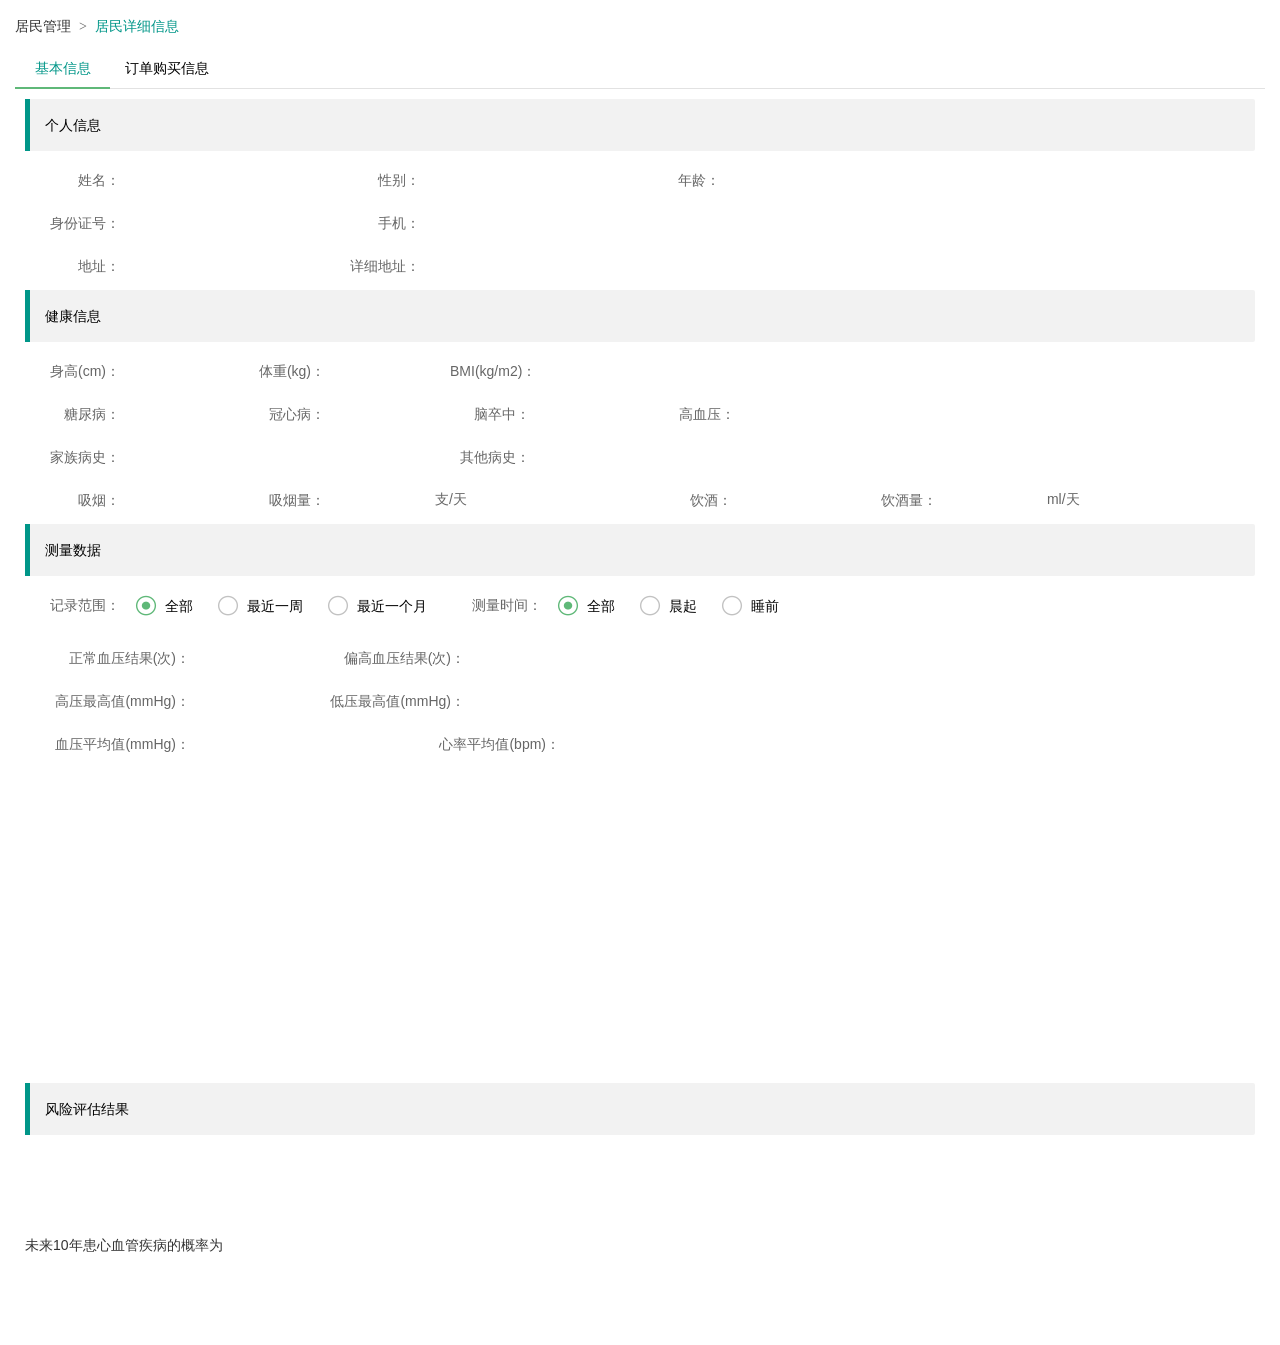
<file: src/main/resources/static/html/patinfo.html>
<!DOCTYPE html>
<html lang="en">
<head>
    <meta charset="UTF-8">
    <title>Patient Information</title>
    <link rel="stylesheet" href="../layui/css/layui.css">
    <link rel="stylesheet" href="../css/common.css">

    <style>

        .layui-form-label {
            color: #666;
        }

        .label-fw {
            width: 150px;
        }

        .label-content {
            padding-left: 0;
            text-align: left;
            width: 250px;
            color: #333;
        }

        .label-content2 {
            padding-left: 0;
            text-align: left;
            color: #333;
        }

        .line {
            height: 300px;
            margin-bottom: 15px;
        }

        .ring {
            height: 200px;
            width: 200px;
        }

        .layui-form-item .layui-inline {
            margin-right: 0;
        }

        .label-content {
            padding-left: 0;
            width: 175px;
            text-align: left;
        }

        .label-content2 {
            padding-left: 0;
            text-align: left;
        }

    </style>
    <script src="../js/echarts.common.min.js"></script>

</head>
<body>
<div class="body-main">
    <div>
        <span class="layui-breadcrumb">
            <a href="./patman.html">居民管理</a>
            <a><cite style="color:#009688;">居民详细信息</cite></a>
        </span>
    </div>
    <div class="layui-tab layui-tab-brief" lay-filter="tab">
        <ul class="layui-tab-title">
            <li class="layui-this">基本信息</li>
            <li>订单购买信息</li>
        </ul>
        <div class="layui-tab-content" style="height: 100px;">
            <div class="layui-tab-item layui-show">
                <form class="layui-form" action="">
                    <p class="layui-elem-quote">个人信息</p>
                    <div class="layui-form-item filter-area-form-item">
                        <div class="layui-inline">
                            <label class="layui-form-label">姓名：</label>
                            <label id="name" class="layui-form-label label-content"></label>
                            <label class="layui-form-label">性别：</label>
                            <label id="sex" class="layui-form-label label-content"></label>
                            <label class="layui-form-label">年龄：</label>
                            <label id="age" class="layui-form-label label-content"></label>
                        </div>
                    </div>
                    <div class="layui-form-item filter-area-form-item">
                        <div class="layui-inline">
                            <label class="layui-form-label">身份证号：</label>
                            <label id="id_card" class="layui-form-label label-content"></label>
                            <label class="layui-form-label">手机：</label>
                            <label id="phone" class="layui-form-label label-content"></label>
                        </div>
                    </div>
                    <div class="layui-form-item filter-area-form-item">
                        <div class="layui-inline">
                            <label class="layui-form-label">地址：</label>
                            <label id="address" class="layui-form-label label-content"></label>
                            <label class="layui-form-label">详细地址：</label>
                            <label id="detailed_address" class="layui-form-label label-content"></label>
                        </div>
                    </div>
                    <p class="layui-elem-quote" id="title1">健康信息</p>
                    <div id="healthInfo">
                        <div class="layui-form-item filter-area-form-item">
                            <div class="layui-inline">
                                <label class="layui-form-label">身高(cm)：</label>
                                <label id="height" class="layui-form-label label-content2"></label>
                                <label class="layui-form-label">体重(kg)：</label>
                                <label id="weight" class="layui-form-label label-content2"></label>
                                <label class="layui-form-label">BMI(kg/m2)：</label>
                                <label id="bmi" class="layui-form-label label-content2"></label>
                            </div>
                        </div>
                        <div class="layui-form-item filter-area-form-item">
                            <div class="layui-inline">
                                <label class="layui-form-label">糖尿病：</label>
                                <label id="diabetes" class="layui-form-label label-content2"></label>
                                <label class="layui-form-label">冠心病：</label>
                                <label id="chd" class="layui-form-label label-content2"></label>
                                <label class="layui-form-label">脑卒中：</label>
                                <label id="stroke" class="layui-form-label label-content2"></label>
                                <label class="layui-form-label">高血压：</label>
                                <label id="hypertension" class="layui-form-label label-content2"></label>
                            </div>
                        </div>
                        <div class="layui-form-item filter-area-form-item">
                            <div class="layui-inline">
                                <label class="layui-form-label">家族病史：</label>
                                <label id="family_history" class="layui-form-label label-content2" style="width: 285px;"></label>
                                <label class="layui-form-label">其他病史：</label>
                                <label id="other_history" class="layui-form-label label-content2" style="width: 285px;"></label>
                            </div>
                        </div>
                        <div class="layui-form-item filter-area-form-item">
                            <div class="layui-inline">
                                <label class="layui-form-label">吸烟：</label>
                                <label id="smoke" class="layui-form-label label-content2"></label>
                                <label class="layui-form-label">吸烟量：</label>
                                <label id="smoking" class="layui-form-label label-content2"></label>
                                <div class="layui-form-mid layui-word-aux" style="color:#666 !important;">支/天</div>
                                <label class="layui-form-label" style="margin-left: 160px;">饮酒：</label>
                                <label id="drink" class="layui-form-label label-content2"></label>
                                <label class="layui-form-label">饮酒量：</label>
                                <label id="drinking" class="layui-form-label label-content2"></label>
                                <div class="layui-form-mid layui-word-aux" style="color:#666 !important;">ml/天</div>
                            </div>
                        </div>
                    </div>
                    <p class="layui-elem-quote" id="title2">测量数据</p>
                    <div id="testData">
                        <div style="display:flex; display: -webkit-flex;">
                            <div class="layui-form-item">
                                <label class="layui-form-label">记录范围：</label>
                                <div class="layui-input-block">
                                    <input lay-filter="duration" type="radio" name="duration" value="0" title="全部" checked>
                                    <input lay-filter="duration" type="radio" name="duration" value="7" title="最近一周">
                                    <input lay-filter="duration" type="radio" name="duration" value="30" title="最近一个月">
                                </div>
                            </div>
                            <div class="layui-form-item">
                                <label class="layui-form-label">测量时间：</label>
                                <div class="layui-input-block">
                                    <input lay-filter="period" type="radio" name="period" value="all" title="全部" checked>
                                    <input lay-filter="period" type="radio" name="period" value="morning" title="晨起">
                                    <input lay-filter="period" type="radio" name="period" value="evening" title="睡前">
                                </div>
                            </div>
                        </div>
                        <div class="layui-form-item filter-area-form-item">
                            <div class="layui-inline">
                                <label class="layui-form-label label-fw">正常血压结果(次)：</label>
                                <label id="nc" class="layui-form-label label-content2"></label>
                                <label class="layui-form-label label-fw">偏高血压结果(次)：</label>
                                <label id="hc" class="layui-form-label label-content2"></label>
                            </div>
                        </div>
                        <div class="layui-form-item filter-area-form-item">
                            <div class="layui-inline">
                                <label class="layui-form-label label-fw">高压最高值(mmHg)：</label>
                                <label id="max_s" class="layui-form-label label-content2"></label>
                                <label class="layui-form-label label-fw">低压最高值(mmHg)：</label>
                                <label id="max_d" class="layui-form-label label-content2"></label>
                            </div>
                        </div>
                        <div class="layui-form-item filter-area-form-item">
                            <div class="layui-inline">
                                <label class="layui-form-label label-fw">血压平均值(mmHg)：</label>
                                <label id="avg" class="layui-form-label label-content"></label>
                                <label class="layui-form-label label-fw">心率平均值(bpm)：</label>
                                <label id="avg_r" class="layui-form-label label-content2"></label>
                            </div>
                        </div>
                        <div id="line" class="line"></div>
                    </div>
                    <p class="layui-elem-quote" id="title3">风险评估结果</p>
                    <div style="display: flex;" id="evaluateResult">
                        <div style="color: #333; line-height: 200px;">未来10年患心血管疾病的概率为<span id="prob"></span></div>
                        <div id="ring" class="ring"></div>
                    </div>
                </form>

            </div>
            <div class="layui-tab-item">
                <table id="odr_table" lay-filter="odr"></table>

            </div>
        </div>
    </div>
</div>

<div id="modal" class="mask" hidden>
    <div class="modal-content" style="width: 900px; height: 400px;">
        <div class="modal-title">
            <div class="modal-title__text">订单详情</div>
            <img class="modal-title__img" src="../imgs/close.png" onclick="$('#modal').attr('hidden','true');">
        </div>
        <form class="layui-form" action="" style="color: #666;">
            <div class="layui-form-item filter-area-form-item" style="margin-top: 10px;">
                <div class="layui-inline">
                    <label class="layui-form-label">订单时间：</label>
                    <label id="purchased_time" class="layui-form-label label-content"></label>
                    <label class="layui-form-label">订单编号：</label>
                    <label id="indent_number" class="layui-form-label label-content"></label>
                    <label class="layui-form-label">订单状态：</label>
                    <label id="indent_status" class="layui-form-label label-content"></label>
                </div>
            </div>
            <div class="layui-form-item filter-area-form-item">
                <div class="layui-inline">
                    <label class="layui-form-label">医生：</label>
                    <label id="doctor_name" class="layui-form-label label-content"></label>
                    <label class="layui-form-label">居民：</label>
                    <label id="patient_name" class="layui-form-label label-content"></label>
                    <label class="layui-form-label">居民手机：</label>
                    <label id="patient_phone" class="layui-form-label label-content"></label>
                </div>
            </div>
            <div class="layui-form-item filter-area-form-item">
                <div class="layui-inline">
                    <label class="layui-form-label">产品名称：</label>
                    <label id="service_name" class="layui-form-label label-content" style="width:auto;"></label>
                    <label class="layui-form-label">服务期限：</label>
                    <label id="service_duration" class="layui-form-label label-content"></label>

                </div>
            </div>
            <div class="layui-form-item filter-area-form-item">
                <div class="layui-inline">
                    <label class="layui-form-label">总次数：</label>
                    <label id="sum_count" class="layui-form-label label-content2"></label>
                    <label class="layui-form-label">剩余次数：</label>
                    <label id="left_count" class="layui-form-label label-content2"></label>
                    <label class="layui-form-label">价格：</label>
                    <label id="price" class="layui-form-label label-content2" style="width: 120px;"></label>
                    <label class="layui-form-label">付款金额：</label>
                    <label id="pay" class="layui-form-label label-content2" style="width: 120px;"></label>
                </div>
            </div>
            <div class="layui-form-item filter-area-form-item">
                <div class="layui-inline">
                    <label class="layui-form-label" style="width: 130px;">医生开始服务时间：</label>
                    <label id="service_start_time" class="layui-form-label label-content"></label>
                    <label class="layui-form-label" style="width: 130px;">医生结束服务时间：</label>
                    <label id="service_end_time" class="layui-form-label label-content"></label>
                </div>
            </div>
        </form>
        <div style="position: absolute; left: 0; right: 0; top: 330px; bottom: 15px; text-align: center;">
            <button class="layui-btn" onclick="$('#modal').attr('hidden','true');">关闭</button>
        </div>
    </div>
</div>

<script type="text/html" id="opt">
    <a class="layui-btn layui-btn-normal layui-btn-mini" lay-event="detail">详情</a>
</script>

<script src="https://code.jquery.com/jquery-3.2.1.min.js"></script>
<script src="../layui/layui.js"></script>
<script src="../js/tools.js"></script>
<script src="../js/pages/patinfo.js"></script>
</body>
</html>
</file>
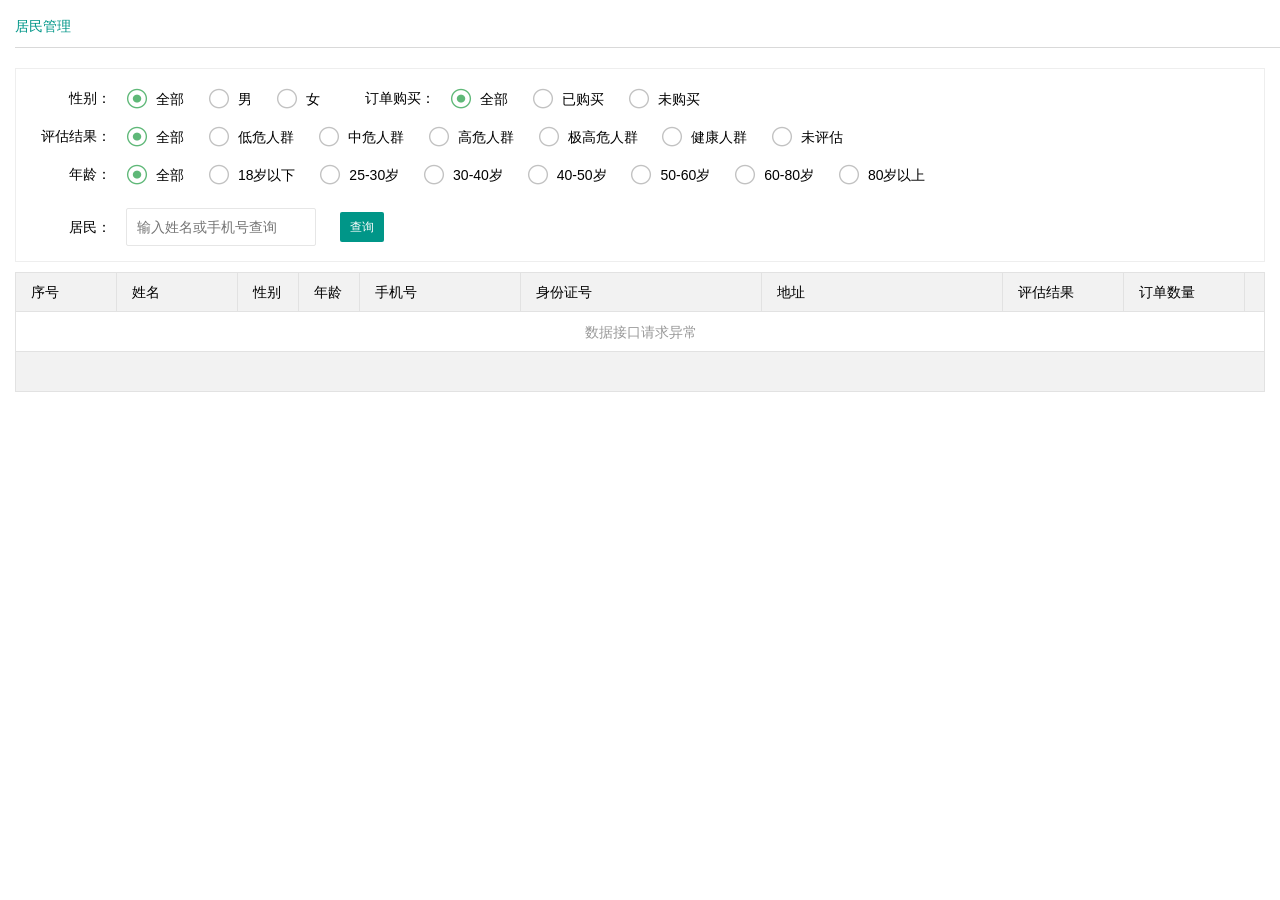
<file: src/main/resources/static/html/patman.html>
<!DOCTYPE html>
<html lang="en">
<head>
    <meta charset="UTF-8">
    <title>Patient Management</title>
    <link rel="stylesheet" href="../layui/css/layui.css">
    <link rel="stylesheet" href="../css/common.css">

</head>
<body>
<div class="body-main">
    <div class="sub-title">
        <span class="layui-breadcrumb">
            <a><cite style="color:#009688;">居民管理</cite></a>
        </span>
    </div>
    <div class="filter-area">
        <form class="layui-form" action="">
            <div style="display:flex;">
                <div class="layui-form-item filter-area-form-item">
                    <label class="layui-form-label">性别：</label>
                    <div class="layui-input-block">
                        <input type="radio" name="sex" value="-1" title="全部" checked>
                        <input type="radio" name="sex" value="男" title="男">
                        <input type="radio" name="sex" value="女" title="女">
                    </div>
                </div>
                <div class="layui-form-item filter-area-form-item">
                    <label class="layui-form-label">订单购买：</label>
                    <div class="layui-input-block">
                        <input type="radio" name="count" value="-1" title="全部" checked>
                        <input type="radio" name="count" value="1" title="已购买">
                        <input type="radio" name="count" value="0" title="未购买">
                    </div>
                </div>
            </div>
            <div class="layui-form-item filter-area-form-item">
                <label class="layui-form-label">评估结果：</label>
                <div class="layui-input-block">
                    <input type="radio" name="kind" value="-1" title="全部" checked>
                    <input type="radio" name="kind" value="低危" title="低危人群">
                    <input type="radio" name="kind" value="中危" title="中危人群">
                    <input type="radio" name="kind" value="高危" title="高危人群">
                    <input type="radio" name="kind" value="极高危" title="极高危人群">
                    <input type="radio" name="kind" value="健康" title="健康人群">
                    <input type="radio" name="kind" value="未评估" title="未评估">
                </div>
            </div>
            <div class="layui-form-item">
                <label class="layui-form-label">年龄：</label>
                <div class="layui-input-block">
                    <input type="radio" name="age" value="-1" title="全部" checked>
                    <input type="radio" name="age" value="18" title="18岁以下">
                    <input type="radio" name="age" value="25" title="25-30岁">
                    <input type="radio" name="age" value="30" title="30-40岁">
                    <input type="radio" name="age" value="40" title="40-50岁">
                    <input type="radio" name="age" value="50" title="50-60岁">
                    <input type="radio" name="age" value="60" title="60-80岁">
                    <input type="radio" name="age" value="80" title="80岁以上">
                </div>
            </div>
            <div class="layui-form-item filter-area-form-item">
                <div class="layui-inline">
                    <label class="layui-form-label">居民：</label>
                    <div class="layui-input-inline">
                        <input type="text" name="name" autocomplete="off" placeholder="输入姓名或手机号查询" class="layui-input">
                    </div>
                </div>
                <div class="layui-inline"><a class="layui-btn layui-btn-small" href="javascript: search();">查询</a></div>
            </div>
        </form>
    </div>


    <table class="layui-table" lay-data="{even:true, url:'http://www.jiayibilin.com/api-webmanage/patient/listAll', page:true, id:'pat_table'}" lay-filter="pat">
        <thead>
        <tr>
            <th lay-data="{field:'id', width:100}">序号</th>
            <th lay-data="{field:'name', width:120}">姓名</th>
            <th lay-data="{field:'sex', width:60}">性别</th>
            <th lay-data="{field:'age', width:60}">年龄</th>
            <th lay-data="{field:'phone', width:160}">手机号</th>
            <th lay-data="{field:'id_card', width:240}">身份证号</th>
            <th lay-data="{field:'address', width:240}">地址</th>
            <th lay-data="{field:'kind', width:120}">评估结果</th>
            <th lay-data="{field:'count', width:120}">订单数量</th>
            <th lay-data="{width:100, align:'center', toolbar: '#opt'}">操作</th>
        </tr>
        </thead>
    </table>

</div>

<script type="text/html" id="opt">
    <a class="layui-btn layui-btn-normal layui-btn-mini" lay-event="detail">详情</a>
</script>

<script src="https://code.jquery.com/jquery-3.2.1.min.js"></script>
<script src="../layui/layui.js"></script>
<script src="../js/pages/patman.js"></script>
</body>
</html>
</file>
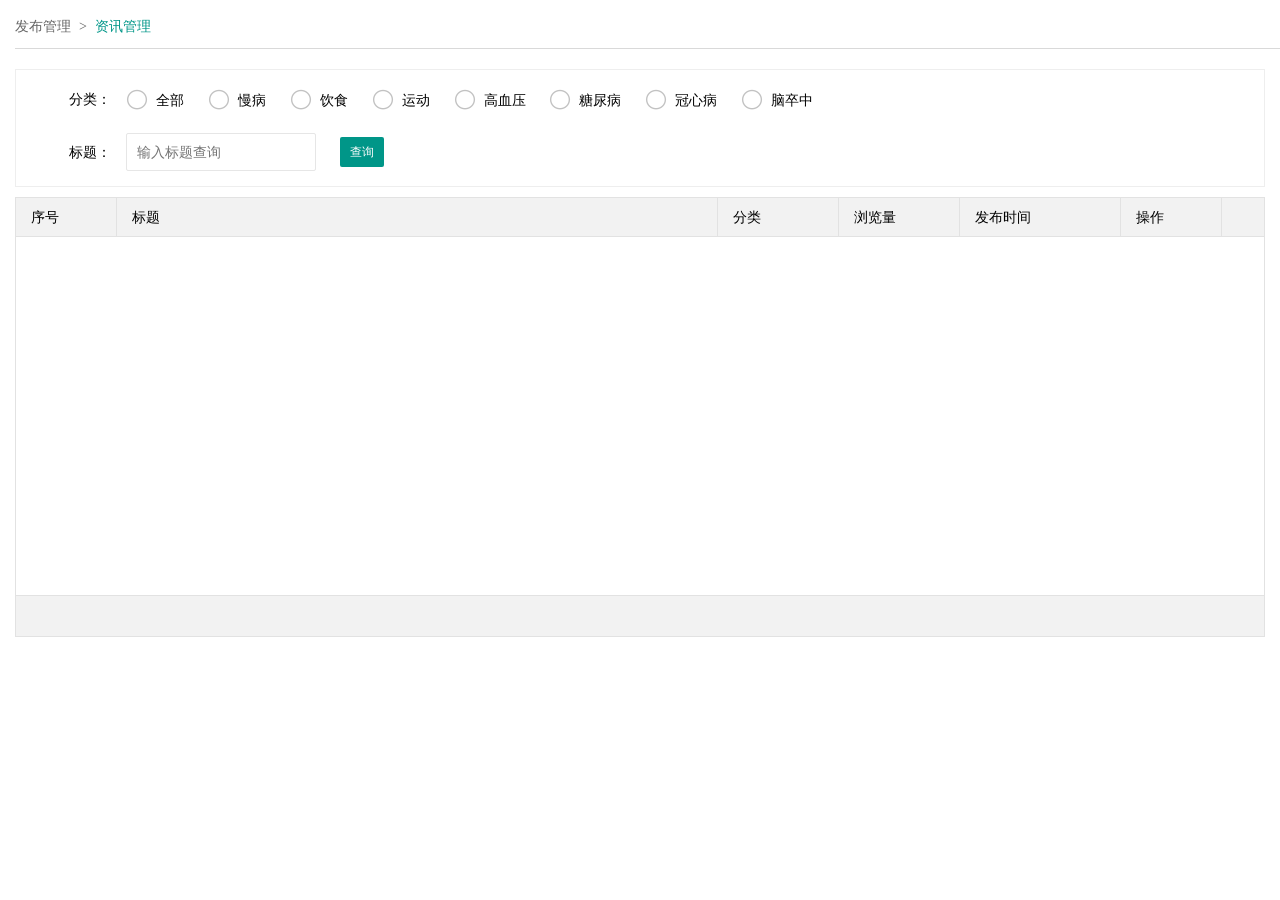
<file: src/main/resources/static/html/pubman.html>
<!DOCTYPE html>
<html lang="en">
<head>
    <meta charset="UTF-8">
    <title>Publish Management</title>
    <link rel="stylesheet" href="../layui/css/layui.css">
    <link rel="stylesheet" href="../css/common.css">

</head>
<body>
<div class="body-main">
    <div class="sub-title">
        <span class="layui-breadcrumb">
            <a><cite>发布管理</cite></a>
            <a><cite style="color:#009688;">资讯管理</cite></a>
        </span>
    </div>
    <div class="filter-area">
        <form class="layui-form" action="">
            <div class="layui-form-item">
                <label class="layui-form-label">分类：</label>
                <div class="layui-input-block">
                    <input type="radio" name="age" value="0" title="全部">
                    <input type="radio" name="age" value="1" title="慢病">
                    <input type="radio" name="age" value="2" title="饮食">
                    <input type="radio" name="age" value="3" title="运动">
                    <input type="radio" name="age" value="4" title="高血压">
                    <input type="radio" name="age" value="5" title="糖尿病">
                    <input type="radio" name="age" value="6" title="冠心病">
                    <input type="radio" name="age" value="7" title="脑卒中">
                </div>
            </div>
            <div class="layui-form-item filter-area-form-item">
                <div class="layui-inline">
                    <label class="layui-form-label">标题：</label>
                    <div class="layui-input-inline">
                        <input type="text" name="name" autocomplete="off" placeholder="输入标题查询" class="layui-input">
                    </div>
                </div>
                <div class="layui-inline"><button class="layui-btn layui-btn-small">查询</button></div>
            </div>
        </form>
    </div>
    <table id="pub_table" lay-filter=""></table>
</div>



<script src="../layui/layui.js"></script>
<script src="../js/pages/pubman.js"></script>
</body>
</html>
</file>
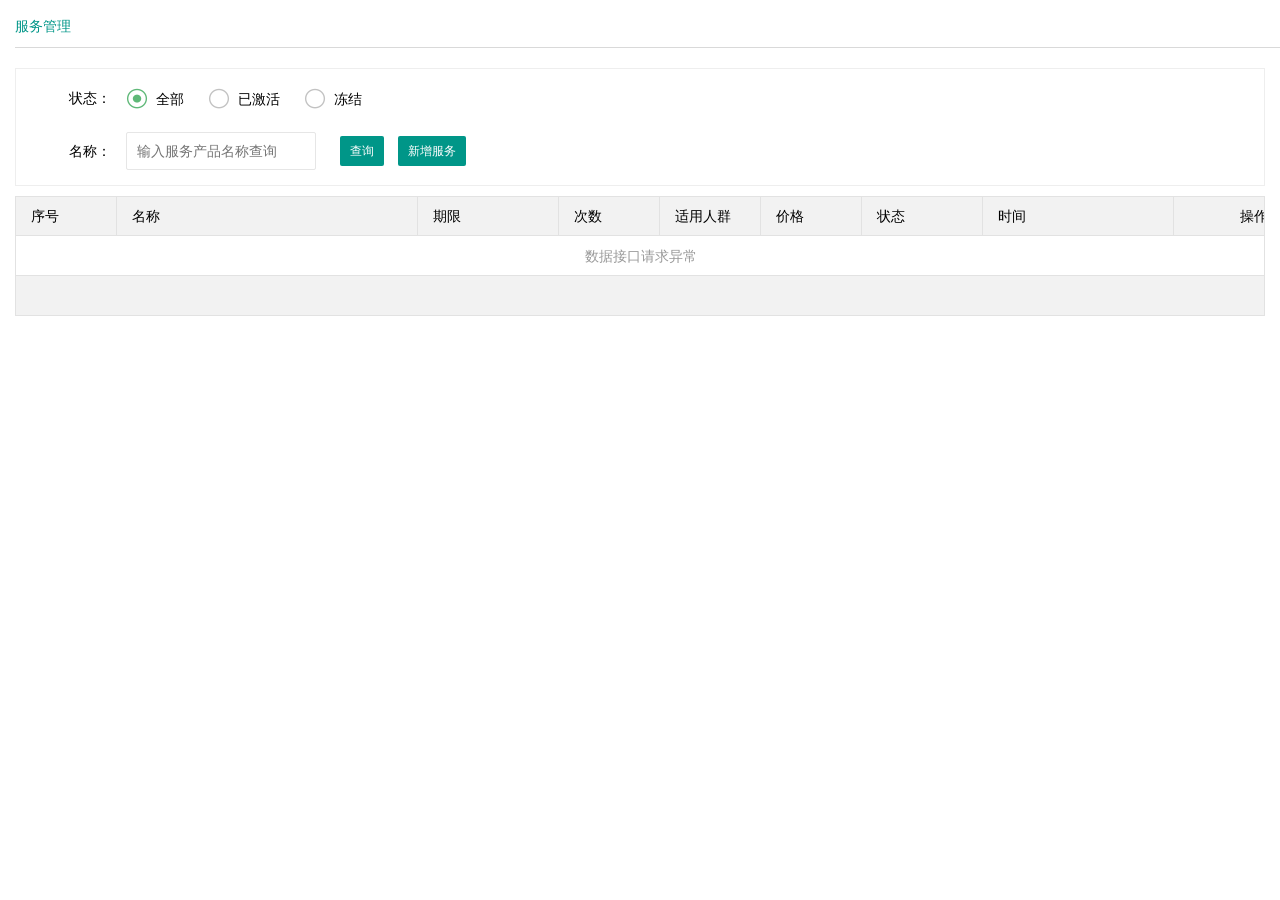
<file: src/main/resources/static/html/serman.html>
<!DOCTYPE html>
<html lang="en">
<head>
    <meta charset="UTF-8">
    <title>Service Management</title>
    <link rel="stylesheet" href="../layui/css/layui.css">
    <link rel="stylesheet" href="../css/common.css">

</head>
<body>
<div class="body-main">
    <div class="sub-title">
        <span class="layui-breadcrumb">
            <a><cite style="color:#009688;">服务管理</cite></a>
        </span>
    </div>
    <div class="filter-area">
        <form class="layui-form" action="">
            <div class="layui-form-item">
                <label class="layui-form-label">状态：</label>
                <div class="layui-input-block">
                    <input type="radio" name="status" value="-1" title="全部" checked>
                    <input type="radio" name="status" value="1" title="已激活">
                    <input type="radio" name="status" value="0" title="冻结">
                </div>
            </div>
            <div class="layui-form-item filter-area-form-item">
                <div class="layui-inline">
                    <label class="layui-form-label">名称：</label>
                    <div class="layui-input-inline">
                        <input type="text" name="name" placeholder="输入服务产品名称查询" autocomplete="off" class="layui-input">
                    </div>
                </div>
                <div class="layui-inline"><a class="layui-btn layui-btn-small" href="javascript: search();">查询</a></div>
                <div class="layui-inline"><a class="layui-btn layui-btn-small" href="javascript: toAdd();">新增服务</a></div>
            </div>
        </form>
    </div>
    <table class="layui-table" lay-data="{even:true, url:'http://www.jiayibilin.com/api-webmanage/service/listAll', page:true, id:'ser_table'}" lay-filter="ser">
        <thead>
        <tr>
            <th lay-data="{field:'rid', width:100}">序号</th>
            <th lay-data="{field:'name', width:300}">名称</th>
            <th lay-data="{field:'duration', width:140}">期限</th>
            <th lay-data="{field:'count', width:100}">次数</th>
            <th lay-data="{field:'kind', width:100}">适用人群</th>
            <th lay-data="{field:'price', width:100}">价格</th>
            <th lay-data="{field:'status', width:120}">状态</th>
            <th lay-data="{field:'time', width:190}">时间</th>
            <th lay-data="{width:160, align:'center', toolbar: '#opt'}">操作</th>
        </tr>
        </thead>
    </table>
</div>

<script type="text/html" id="opt">
    <a class="layui-btn layui-btn-primary layui-btn-mini" lay-event="edit">修改</a>
    {{#  if(d.status == '已激活'){ }}
    <a class="layui-btn layui-btn-normal layui-btn-mini" lay-event="disable">冻结</a>
    {{#  } else { }}
    <a class="layui-btn layui-btn-normal layui-btn-mini" lay-event="enable">激活</a>
    {{#  } }}
    <a class="layui-btn layui-btn-danger layui-btn-mini" lay-event="del">删除</a>
</script>

<div id="editmodal" class="mask" hidden>
    <div class="modal-content" style="width: 480px; height: 500px;">
        <div class="modal-title">
            <div id="modal_title" class="modal-title__text"></div>
            <img class="modal-title__img" src="../imgs/close.png" onclick="$('#editmodal').attr('hidden','true');"></img>
        </div>
        <form class="layui-form" action="">
            <div class="layui-form-item" style="margin-top: 20px;">
                <label class="layui-form-label">服务名称：</label>
                <div class="layui-input-block">
                    <input type="text" name="a_name" required  lay-verify="required" placeholder="请输入服务名称" autocomplete="off" class="layui-input" style="width: 350px;">
                </div>
            </div>
            <div class="layui-form-item layui-form-text">
                <label class="layui-form-label">服务内容：</label>
                <div class="layui-input-block">
                    <textarea id="a_content" required lay-verify="required" placeholder="请输入服务内容" class="layui-textarea" style="width: 350px; "></textarea>
                </div>
            </div>
            <div class="layui-form-item">
                <label class="layui-form-label">适用人群：</label>
                <div class="layui-input-inline">
                    <select id="a_kind" lay-verify="required">
                        <option value=""></option>
                        <option value="1">所有人群</option>
                        <option value="2">低危人群</option>
                        <option value="3">中危人群</option>
                        <option value="4">高危人群</option>
                        <option value="5">极高危人群</option>

                    </select>
                </div>
            </div>
            <div class="layui-form-item">
                <label class="layui-form-label">服务期限：</label>
                <div class="layui-input-inline">
                    <input type="text" name="a_duration" required lay-verify="required" placeholder="请输入服务期限" autocomplete="off" class="layui-input">
                </div>
                <div class="layui-form-mid layui-word-aux">天</div>
            </div>
            <div class="layui-form-item">
                <label class="layui-form-label">服务次数：</label>
                <div class="layui-input-inline">
                    <input type="text" name="a_count" required lay-verify="required" placeholder="请输入服务次数" autocomplete="off" class="layui-input">
                </div>
                <div class="layui-form-mid layui-word-aux">次</div>
            </div>
            <div class="layui-form-item">
                <label class="layui-form-label">指导价格：</label>
                <div class="layui-input-inline">
                    <input type="text" name="a_price" required lay-verify="required" placeholder="请输入指导价格" autocomplete="off" class="layui-input">
                </div>
                <div class="layui-form-mid layui-word-aux">CNY</div>
            </div>
            <div class="layui-form-item" style="margin-top: 20px;">
                <div style="text-align: center;">
                    <a id="btn_edit" class="layui-btn" href="javascript: edit();" hidden>修改</a>
                    <a id="btn_add" class="layui-btn" href="javascript: add();" hidden>添加</a>
                    <a class="layui-btn layui-btn-primary" href="javascript: $('#editmodal').attr('hidden', 'true');">关闭</a>
                </div>
            </div>
        </form>
    </div>
</div>

<div id="infomodal" class="mask" hidden>
    <div class="modal-content" style="width: 360px; height: 240px;">
        <div class="modal-title">
            <div class="modal-title__text">提示</div>
            <img class="modal-title__img" src="../imgs/close.png" onclick="$('#infomodal').attr('hidden', true);"></img>
        </div>
        <div style="text-align: center; margin-top: 64px;">
            <img style="display: inline-block; width: 32px; height: 32px;" src="../imgs/prompt.png">
            <div id="prompt" style="display: inline-block; line-height: 32px; margin-left: 5px;"></div>
        </div>
        <div style="text-align: center; margin-top: 48px;">
            <button id="confirm" class="layui-btn">确定</button>
            <button class="layui-btn layui-btn-primary" onclick="$('#infomodal').attr('hidden','true');">取消</button>
        </div>
    </div>
</div>


<script src="https://code.jquery.com/jquery-3.2.1.min.js"></script>
<script src="../layui/layui.js"></script>
<script src="../js/pages/serman.js"></script>

</body>
</html>
</file>
<file: src/main/resources/static/layui/css/layui.css>
/** layui-v2.1.5 MIT License By http://www.layui.com */
 .layui-btn,.layui-inline,img{vertical-align:middle}.layui-btn,.layui-disabled,.layui-icon,.layui-unselect{-webkit-user-select:none;-ms-user-select:none;-moz-user-select:none}blockquote,body,button,dd,div,dl,dt,form,h1,h2,h3,h4,h5,h6,input,li,ol,p,pre,td,textarea,th,ul{margin:0;padding:0;-webkit-tap-highlight-color:rgba(0,0,0,0)}a:active,a:hover{outline:0}img{display:inline-block;border:none}li{list-style:none}table{border-collapse:collapse;border-spacing:0}h1,h2,h3{font-size:14px;font-weight:400}h4,h5,h6{font-size:100%;font-weight:400}button,input,optgroup,option,select,textarea{font-family:inherit;font-size:inherit;font-style:inherit;font-weight:inherit;outline:0}pre{white-space:pre-wrap;white-space:-moz-pre-wrap;white-space:-pre-wrap;white-space:-o-pre-wrap;word-wrap:break-word}@font-face{font-family:layui-icon;src:url(../font/iconfont.eot?v=213);src:url(../font/iconfont.eot?v=213#iefix) format('embedded-opentype'),url(../font/iconfont.svg?v=213#iconfont) format('svg'),url(../font/iconfont.woff?v=213) format('woff'),url(../font/iconfont.ttf?v=213) format('truetype')}.layui-icon{font-family:layui-icon!important;font-size:16px;font-style:normal;-webkit-font-smoothing:antialiased;-moz-osx-font-smoothing:grayscale}body{line-height:24px;font:14px Helvetica Neue,Helvetica,PingFang SC,\5FAE\8F6F\96C5\9ED1,Tahoma,Arial,sans-serif}hr{height:1px;margin:10px 0;border:0;background-color:#e2e2e2;clear:both}a{color:#333;text-decoration:none}a:hover{color:#777}a cite{font-style:normal;*cursor:pointer}.layui-border-box,.layui-border-box *{box-sizing:border-box}.layui-box,.layui-box *{box-sizing:content-box}.layui-clear{clear:both;*zoom:1}.layui-clear:after{content:'\20';clear:both;*zoom:1;display:block;height:0}.layui-inline{position:relative;display:inline-block;*display:inline;*zoom:1}.layui-edge{position:absolute;width:0;height:0;border-style:dashed;border-color:transparent;overflow:hidden}.layui-elip{text-overflow:ellipsis;overflow:hidden;white-space:nowrap}.layui-disabled,.layui-disabled:hover{color:#d2d2d2!important;cursor:not-allowed!important}.layui-circle{border-radius:100%}.layui-show{display:block!important}.layui-hide{display:none!important}.layui-main{position:relative;width:1140px;margin:0 auto}.layui-header{position:relative;z-index:1000;height:60px}.layui-header a:hover{transition:all .5s;-webkit-transition:all .5s}.layui-side{position:fixed;top:0;bottom:0;z-index:999;width:200px;overflow-x:hidden}.layui-side-scroll{width:220px;height:100%;overflow-x:hidden}.layui-body{position:absolute;left:200px;right:0;top:0;bottom:0;z-index:998;width:auto;overflow:hidden;overflow-y:auto;box-sizing:border-box}.layui-layout-body{overflow:hidden}.layui-layout-admin .layui-header{background-color:#23262E}.layui-layout-admin .layui-side{top:60px;width:200px;overflow-x:hidden}.layui-layout-admin .layui-body{top:60px;bottom:44px}.layui-layout-admin .layui-main{width:auto;margin:0 15px}.layui-layout-admin .layui-footer{position:fixed;left:200px;right:0;bottom:0;height:44px;line-height:44px;padding:0 15px;background-color:#eee}.layui-layout-admin .layui-logo{position:absolute;left:0;top:0;width:200px;height:100%;line-height:60px;text-align:center;color:#009688;font-size:16px}.layui-layout-admin .layui-header .layui-nav{background:0 0}.layui-layout-left{position:absolute!important;left:200px;top:0}.layui-layout-right{position:absolute!important;right:0;top:0}.layui-container{position:relative;margin:0 auto;padding:0 15px;box-sizing:border-box}.layui-fluid{position:relative;margin:0 auto;padding:0 15px}.layui-row:after,.layui-row:before{content:'';display:block;clear:both}.layui-col-lg1,.layui-col-lg10,.layui-col-lg11,.layui-col-lg12,.layui-col-lg2,.layui-col-lg3,.layui-col-lg4,.layui-col-lg5,.layui-col-lg6,.layui-col-lg7,.layui-col-lg8,.layui-col-lg9,.layui-col-md1,.layui-col-md10,.layui-col-md11,.layui-col-md12,.layui-col-md2,.layui-col-md3,.layui-col-md4,.layui-col-md5,.layui-col-md6,.layui-col-md7,.layui-col-md8,.layui-col-md9,.layui-col-sm1,.layui-col-sm10,.layui-col-sm11,.layui-col-sm12,.layui-col-sm2,.layui-col-sm3,.layui-col-sm4,.layui-col-sm5,.layui-col-sm6,.layui-col-sm7,.layui-col-sm8,.layui-col-sm9,.layui-col-xs1,.layui-col-xs10,.layui-col-xs11,.layui-col-xs12,.layui-col-xs2,.layui-col-xs3,.layui-col-xs4,.layui-col-xs5,.layui-col-xs6,.layui-col-xs7,.layui-col-xs8,.layui-col-xs9{position:relative;display:block;box-sizing:border-box}.layui-col-xs1,.layui-col-xs10,.layui-col-xs11,.layui-col-xs12,.layui-col-xs2,.layui-col-xs3,.layui-col-xs4,.layui-col-xs5,.layui-col-xs6,.layui-col-xs7,.layui-col-xs8,.layui-col-xs9{float:left}.layui-col-xs1{width:8.33333333%}.layui-col-xs2{width:16.66666667%}.layui-col-xs3{width:25%}.layui-col-xs4{width:33.33333333%}.layui-col-xs5{width:41.66666667%}.layui-col-xs6{width:50%}.layui-col-xs7{width:58.33333333%}.layui-col-xs8{width:66.66666667%}.layui-col-xs9{width:75%}.layui-col-xs10{width:83.33333333%}.layui-col-xs11{width:91.66666667%}.layui-col-xs12{width:100%}.layui-col-xs-offset1{margin-left:8.33333333%}.layui-col-xs-offset2{margin-left:16.66666667%}.layui-col-xs-offset3{margin-left:25%}.layui-col-xs-offset4{margin-left:33.33333333%}.layui-col-xs-offset5{margin-left:41.66666667%}.layui-col-xs-offset6{margin-left:50%}.layui-col-xs-offset7{margin-left:58.33333333%}.layui-col-xs-offset8{margin-left:66.66666667%}.layui-col-xs-offset9{margin-left:75%}.layui-col-xs-offset10{margin-left:83.33333333%}.layui-col-xs-offset11{margin-left:91.66666667%}.layui-col-xs-offset12{margin-left:100%}@media screen and (max-width:768px){.layui-hide-xs{display:none!important}.layui-show-xs-block{display:block!important}.layui-show-xs-inline{display:inline!important}.layui-show-xs-inline-block{display:inline-block!important}}@media screen and (min-width:768px){.layui-container{width:750px}.layui-hide-sm{display:none!important}.layui-show-sm-block{display:block!important}.layui-show-sm-inline{display:inline!important}.layui-show-sm-inline-block{display:inline-block!important}.layui-col-sm1,.layui-col-sm10,.layui-col-sm11,.layui-col-sm12,.layui-col-sm2,.layui-col-sm3,.layui-col-sm4,.layui-col-sm5,.layui-col-sm6,.layui-col-sm7,.layui-col-sm8,.layui-col-sm9{float:left}.layui-col-sm1{width:8.33333333%}.layui-col-sm2{width:16.66666667%}.layui-col-sm3{width:25%}.layui-col-sm4{width:33.33333333%}.layui-col-sm5{width:41.66666667%}.layui-col-sm6{width:50%}.layui-col-sm7{width:58.33333333%}.layui-col-sm8{width:66.66666667%}.layui-col-sm9{width:75%}.layui-col-sm10{width:83.33333333%}.layui-col-sm11{width:91.66666667%}.layui-col-sm12{width:100%}.layui-col-sm-offset1{margin-left:8.33333333%}.layui-col-sm-offset2{margin-left:16.66666667%}.layui-col-sm-offset3{margin-left:25%}.layui-col-sm-offset4{margin-left:33.33333333%}.layui-col-sm-offset5{margin-left:41.66666667%}.layui-col-sm-offset6{margin-left:50%}.layui-col-sm-offset7{margin-left:58.33333333%}.layui-col-sm-offset8{margin-left:66.66666667%}.layui-col-sm-offset9{margin-left:75%}.layui-col-sm-offset10{margin-left:83.33333333%}.layui-col-sm-offset11{margin-left:91.66666667%}.layui-col-sm-offset12{margin-left:100%}}@media screen and (min-width:992px){.layui-container{width:970px}.layui-hide-md{display:none!important}.layui-show-md-block{display:block!important}.layui-show-md-inline{display:inline!important}.layui-show-md-inline-block{display:inline-block!important}.layui-col-md1,.layui-col-md10,.layui-col-md11,.layui-col-md12,.layui-col-md2,.layui-col-md3,.layui-col-md4,.layui-col-md5,.layui-col-md6,.layui-col-md7,.layui-col-md8,.layui-col-md9{float:left}.layui-col-md1{width:8.33333333%}.layui-col-md2{width:16.66666667%}.layui-col-md3{width:25%}.layui-col-md4{width:33.33333333%}.layui-col-md5{width:41.66666667%}.layui-col-md6{width:50%}.layui-col-md7{width:58.33333333%}.layui-col-md8{width:66.66666667%}.layui-col-md9{width:75%}.layui-col-md10{width:83.33333333%}.layui-col-md11{width:91.66666667%}.layui-col-md12{width:100%}.layui-col-md-offset1{margin-left:8.33333333%}.layui-col-md-offset2{margin-left:16.66666667%}.layui-col-md-offset3{margin-left:25%}.layui-col-md-offset4{margin-left:33.33333333%}.layui-col-md-offset5{margin-left:41.66666667%}.layui-col-md-offset6{margin-left:50%}.layui-col-md-offset7{margin-left:58.33333333%}.layui-col-md-offset8{margin-left:66.66666667%}.layui-col-md-offset9{margin-left:75%}.layui-col-md-offset10{margin-left:83.33333333%}.layui-col-md-offset11{margin-left:91.66666667%}.layui-col-md-offset12{margin-left:100%}}@media screen and (min-width:1200px){.layui-container{width:1170px}.layui-hide-lg{display:none!important}.layui-show-lg-block{display:block!important}.layui-show-lg-inline{display:inline!important}.layui-show-lg-inline-block{display:inline-block!important}.layui-col-lg1,.layui-col-lg10,.layui-col-lg11,.layui-col-lg12,.layui-col-lg2,.layui-col-lg3,.layui-col-lg4,.layui-col-lg5,.layui-col-lg6,.layui-col-lg7,.layui-col-lg8,.layui-col-lg9{float:left}.layui-col-lg1{width:8.33333333%}.layui-col-lg2{width:16.66666667%}.layui-col-lg3{width:25%}.layui-col-lg4{width:33.33333333%}.layui-col-lg5{width:41.66666667%}.layui-col-lg6{width:50%}.layui-col-lg7{width:58.33333333%}.layui-col-lg8{width:66.66666667%}.layui-col-lg9{width:75%}.layui-col-lg10{width:83.33333333%}.layui-col-lg11{width:91.66666667%}.layui-col-lg12{width:100%}.layui-col-lg-offset1{margin-left:8.33333333%}.layui-col-lg-offset2{margin-left:16.66666667%}.layui-col-lg-offset3{margin-left:25%}.layui-col-lg-offset4{margin-left:33.33333333%}.layui-col-lg-offset5{margin-left:41.66666667%}.layui-col-lg-offset6{margin-left:50%}.layui-col-lg-offset7{margin-left:58.33333333%}.layui-col-lg-offset8{margin-left:66.66666667%}.layui-col-lg-offset9{margin-left:75%}.layui-col-lg-offset10{margin-left:83.33333333%}.layui-col-lg-offset11{margin-left:91.66666667%}.layui-col-lg-offset12{margin-left:100%}}.layui-col-space1{margin:-.5px}.layui-col-space1>*{padding:.5px}.layui-col-space3{margin:-1.5px}.layui-col-space3>*{padding:1.5px}.layui-col-space5{margin:-2.5px}.layui-col-space5>*{padding:2.5px}.layui-col-space8{margin:-3.5px}.layui-col-space8>*{padding:3.5px}.layui-col-space10{margin:-5px}.layui-col-space10>*{padding:5px}.layui-col-space12{margin:-6px}.layui-col-space12>*{padding:6px}.layui-col-space15{margin:-7.5px}.layui-col-space15>*{padding:7.5px}.layui-col-space18{margin:-9px}.layui-col-space18>*{padding:9px}.layui-col-space20{margin:-10px}.layui-col-space20>*{padding:10px}.layui-col-space22{margin:-11px}.layui-col-space22>*{padding:11px}.layui-col-space25{margin:-12.5px}.layui-col-space25>*{padding:12.5px}.layui-col-space30{margin:-15px}.layui-col-space30>*{padding:15px}.layui-btn,.layui-input,.layui-select,.layui-textarea,.layui-upload-button{outline:0;-webkit-appearance:none;transition:all .3s;-webkit-transition:all .3s;box-sizing:border-box}.layui-elem-quote{margin-bottom:10px;padding:15px;line-height:22px;border-left:5px solid #009688;border-radius:0 2px 2px 0;background-color:#f2f2f2}.layui-quote-nm{border-color:#e2e2e2;border-style:solid;border-width:1px 1px 1px 5px;background:0 0}.layui-elem-field{margin-bottom:10px;padding:0;border:1px solid #e2e2e2}.layui-elem-field legend{margin-left:20px;padding:0 10px;font-size:20px;font-weight:300}.layui-field-title{margin:10px 0 20px;border:none;border-top:1px solid #e2e2e2}.layui-field-box{padding:10px 15px}.layui-field-title .layui-field-box{padding:10px 0}.layui-progress{position:relative;height:6px;border-radius:20px;background-color:#e2e2e2}.layui-progress-bar{position:absolute;width:0;max-width:100%;height:6px;border-radius:20px;text-align:right;background-color:#5FB878;transition:all .3s;-webkit-transition:all .3s}.layui-progress-big,.layui-progress-big .layui-progress-bar{height:18px;line-height:18px}.layui-progress-text{position:relative;top:-18px;line-height:18px;font-size:12px;color:#666}.layui-progress-big .layui-progress-text{position:static;padding:0 10px;color:#fff}.layui-collapse{border:1px solid #e2e2e2;border-radius:2px}.layui-colla-item{border-top:1px solid #e2e2e2}.layui-colla-item:first-child{border-top:none}.layui-colla-title{position:relative;height:42px;line-height:42px;padding:0 15px 0 35px;color:#333;background-color:#f2f2f2;cursor:pointer}.layui-colla-content{display:none;padding:10px 15px;line-height:22px;border-top:1px solid #e2e2e2;color:#666}.layui-bg-black,.layui-bg-blue,.layui-bg-cyan,.layui-bg-green,.layui-bg-orange,.layui-bg-red{color:#fff!important}.layui-colla-icon{position:absolute;left:15px;top:0;font-size:14px}.layui-bg-red{background-color:#FF5722!important}.layui-bg-orange{background-color:#FFB800!important}.layui-bg-green{background-color:#009688!important}.layui-bg-cyan{background-color:#2F4056!important}.layui-bg-blue{background-color:#1E9FFF!important}.layui-bg-black{background-color:#393D49!important}.layui-bg-gray{background-color:#eee!important;color:#666!important}.layui-text{line-height:22px;font-size:14px;color:#666}.layui-text h1,.layui-text h2,.layui-text h3{font-weight:500;color:#333}.layui-text h1{font-size:30px}.layui-text h2{font-size:24px}.layui-text h3{font-size:18px}.layui-text a{color:#01AAED}.layui-text a:hover{text-decoration:underline}.layui-text ul{padding:5px 0 5px 15px}.layui-text ul li{margin-top:5px;list-style-type:disc}.layui-text em,.layui-word-aux{color:#999!important;padding:0 5px!important}.layui-btn{display:inline-block;height:38px;line-height:38px;padding:0 18px;background-color:#009688;color:#fff;white-space:nowrap;text-align:center;font-size:14px;border:none;border-radius:2px;cursor:pointer}.layui-btn:hover{opacity:.8;filter:alpha(opacity=80);color:#fff}.layui-btn:active{opacity:1;filter:alpha(opacity=100)}.layui-btn+.layui-btn{margin-left:10px}.layui-btn-radius{border-radius:100px}.layui-btn .layui-icon{margin-right:3px;font-size:18px;vertical-align:bottom;vertical-align:middle\9}.layui-btn-primary{border:1px solid #C9C9C9;background-color:#fff;color:#555}.layui-btn-primary:hover{border-color:#009688;color:#333}.layui-btn-normal{background-color:#1E9FFF}.layui-btn-warm{background-color:#FFB800}.layui-btn-danger{background-color:#FF5722}.layui-btn-disabled,.layui-btn-disabled:active,.layui-btn-disabled:hover{border:1px solid #e6e6e6;background-color:#FBFBFB;color:#C9C9C9;cursor:not-allowed;opacity:1}.layui-btn-big{height:44px;line-height:44px;padding:0 25px;font-size:16px}.layui-btn-small{height:30px;line-height:30px;padding:0 10px;font-size:12px}.layui-btn-small i{font-size:16px!important}.layui-btn-mini{height:22px;line-height:22px;padding:0 5px;font-size:12px}.layui-btn-mini i{font-size:14px!important}.layui-btn-group{display:inline-block;vertical-align:middle;font-size:0}.layui-btn-group .layui-btn{margin-left:0!important;margin-right:0!important;border-left:1px solid rgba(255,255,255,.5);border-radius:0}.layui-btn-group .layui-btn-primary{border-left:none}.layui-btn-group .layui-btn-primary:hover{border-color:#C9C9C9;color:#009688}.layui-btn-group .layui-btn:first-child{border-left:none;border-radius:2px 0 0 2px}.layui-btn-group .layui-btn-primary:first-child{border-left:1px solid #c9c9c9}.layui-btn-group .layui-btn:last-child{border-radius:0 2px 2px 0}.layui-btn-group .layui-btn+.layui-btn{margin-left:0}.layui-btn-group+.layui-btn-group{margin-left:10px}.layui-input,.layui-select,.layui-textarea{height:38px;line-height:1.3;line-height:38px\9;border:1px solid #e6e6e6;background-color:#fff;border-radius:2px}.layui-input::-webkit-input-placeholder,.layui-select::-webkit-input-placeholder,.layui-textarea::-webkit-input-placeholder{line-height:1.3}.layui-form-label,.layui-form-mid,.layui-textarea{line-height:20px;position:relative}.layui-input,.layui-textarea{display:block;width:100%;padding-left:10px}.layui-input:hover,.layui-textarea:hover{border-color:#D2D2D2!important}.layui-input:focus,.layui-textarea:focus{border-color:#C9C9C9!important}.layui-textarea{min-height:100px;height:auto;padding:6px 10px;resize:vertical}.layui-select{padding:0 10px}.layui-form input[type=checkbox],.layui-form input[type=radio],.layui-form select{display:none}.layui-form-item{margin-bottom:15px;clear:both;*zoom:1}.layui-form-item:after{content:'\20';clear:both;*zoom:1;display:block;height:0}.layui-form-label{float:left;display:block;padding:9px 15px;width:80px;font-weight:400;text-align:right}.layui-form-item .layui-inline{margin-bottom:5px;margin-right:10px}.layui-input-block,.layui-input-inline{position:relative}.layui-input-block{margin-left:110px;min-height:36px}.layui-input-inline{display:inline-block;vertical-align:middle}.layui-form-item .layui-input-inline{float:left;width:190px;margin-right:10px}.layui-form-text .layui-input-inline{width:auto}.layui-form-mid{float:left;display:block;padding:8px 0!important;margin-right:10px}.layui-form-danger+.layui-form-select .layui-input,.layui-form-danger:focus{border:1px solid #FF5722!important}.layui-form-select{position:relative}.layui-form-select .layui-input{padding-right:30px;cursor:pointer}.layui-form-select .layui-edge{position:absolute;right:10px;top:50%;margin-top:-3px;cursor:pointer;border-width:6px;border-top-color:#c2c2c2;border-top-style:solid;transition:all .3s;-webkit-transition:all .3s}.layui-form-select dl{display:none;position:absolute;left:0;top:42px;padding:5px 0;z-index:999;min-width:100%;border:1px solid #d2d2d2;max-height:300px;overflow-y:auto;background-color:#fff;border-radius:2px;box-shadow:0 2px 4px rgba(0,0,0,.12);box-sizing:border-box}.layui-form-select dl dd,.layui-form-select dl dt{padding:0 10px;line-height:36px;white-space:nowrap;overflow:hidden;text-overflow:ellipsis}.layui-form-select dl dt{font-size:12px;color:#999}.layui-form-select dl dd{cursor:pointer}.layui-form-select dl dd:hover{background-color:#f2f2f2}.layui-form-select .layui-select-group dd{padding-left:20px}.layui-form-select dl dd.layui-select-tips{padding-left:10px!important;color:#999}.layui-form-select dl dd.layui-this{background-color:#5FB878;color:#fff}.layui-form-checkbox,.layui-form-select dl dd.layui-disabled{background-color:#fff}.layui-form-selected dl{display:block}.layui-form-checkbox,.layui-form-checkbox *,.layui-form-radio,.layui-form-radio *,.layui-form-switch{display:inline-block;vertical-align:middle}.layui-form-selected .layui-edge{margin-top:-9px;-webkit-transform:rotate(180deg);transform:rotate(180deg);margin-top:-3px\9}:root .layui-form-selected .layui-edge{margin-top:-9px\0/IE9}.layui-form-selectup dl{top:auto;bottom:42px}.layui-select-none{margin:5px 0;text-align:center;color:#999}.layui-select-disabled .layui-disabled{border-color:#eee!important}.layui-select-disabled .layui-edge{border-top-color:#d2d2d2}.layui-form-checkbox{position:relative;height:30px;line-height:28px;margin-right:10px;padding-right:30px;border:1px solid #d2d2d2;cursor:pointer;font-size:0;border-radius:2px;-webkit-transition:.1s linear;transition:.1s linear;box-sizing:border-box}.layui-form-checkbox:hover{border:1px solid #c2c2c2}.layui-form-checkbox span{padding:0 10px;height:100%;font-size:14px;background-color:#d2d2d2;color:#fff;overflow:hidden;white-space:nowrap;text-overflow:ellipsis}.layui-form-checkbox:hover span{background-color:#c2c2c2}.layui-form-checkbox i{position:absolute;right:0;width:30px;color:#fff;font-size:20px;text-align:center}.layui-form-checkbox:hover i{color:#c2c2c2}.layui-form-checked,.layui-form-checked:hover{border-color:#5FB878}.layui-form-checked span,.layui-form-checked:hover span{background-color:#5FB878}.layui-form-checked i,.layui-form-checked:hover i{color:#5FB878}.layui-form-item .layui-form-checkbox{margin-top:4px}.layui-form-checkbox[lay-skin=primary]{height:auto!important;line-height:normal!important;border:none!important;margin-right:0;padding-right:0;background:0 0}.layui-form-checkbox[lay-skin=primary] span{float:right;padding-right:15px;line-height:18px;background:0 0;color:#666}.layui-form-checkbox[lay-skin=primary] i{position:relative;top:0;width:16px;height:16px;line-height:16px;border:1px solid #d2d2d2;font-size:12px;border-radius:2px;background-color:#fff;-webkit-transition:.1s linear;transition:.1s linear}.layui-form-checkbox[lay-skin=primary]:hover i{border-color:#5FB878;color:#fff}.layui-form-checked[lay-skin=primary] i{border-color:#5FB878;background-color:#5FB878;color:#fff}.layui-checkbox-disbaled[lay-skin=primary] span{background:0 0!important}.layui-checkbox-disbaled[lay-skin=primary]:hover i{border-color:#d2d2d2}.layui-form-item .layui-form-checkbox[lay-skin=primary]{margin-top:10px}.layui-form-switch{position:relative;height:22px;line-height:22px;width:42px;padding:0 5px;margin-top:8px;border:1px solid #d2d2d2;border-radius:20px;cursor:pointer;background-color:#fff;-webkit-transition:.1s linear;transition:.1s linear}.layui-form-switch i{position:absolute;left:5px;top:3px;width:16px;height:16px;border-radius:20px;background-color:#d2d2d2;-webkit-transition:.1s linear;transition:.1s linear}.layui-form-switch em{position:absolute;right:5px;top:0;width:25px;padding:0!important;text-align:center!important;color:#999!important;font-style:normal!important;font-size:12px}.layui-form-onswitch{border-color:#5FB878;background-color:#5FB878}.layui-form-onswitch i{left:32px;background-color:#fff}.layui-form-onswitch em{left:5px;right:auto;color:#fff!important}.layui-checkbox-disbaled{border-color:#e2e2e2!important}.layui-checkbox-disbaled span{background-color:#e2e2e2!important}.layui-checkbox-disbaled:hover i{color:#fff!important}.layui-form-radio{line-height:28px;margin:6px 10px 0 0;padding-right:10px;cursor:pointer;font-size:0}.layui-form-radio i{margin-right:8px;font-size:22px;color:#c2c2c2}.layui-form-radio span{font-size:14px}.layui-form-radio i:hover,.layui-form-radioed i{color:#5FB878}.layui-radio-disbaled i{color:#e2e2e2!important}.layui-form-pane .layui-form-label{width:110px;padding:8px 15px;height:38px;line-height:20px;border:1px solid #e6e6e6;border-radius:2px 0 0 2px;text-align:center;background-color:#FBFBFB;overflow:hidden;white-space:nowrap;text-overflow:ellipsis;box-sizing:border-box}.layui-form-pane .layui-input-inline{margin-left:-1px}.layui-form-pane .layui-input-block{margin-left:110px;left:-1px}.layui-form-pane .layui-input{border-radius:0 2px 2px 0}.layui-form-pane .layui-form-text .layui-form-label{float:none;width:100%;border-right:1px solid #e6e6e6;border-radius:2px;box-sizing:border-box;text-align:left}.layui-form-pane .layui-form-text .layui-input-inline{display:block;margin:0;top:-1px;clear:both}.layui-form-pane .layui-form-text .layui-input-block{margin:0;left:0;top:-1px}.layui-form-pane .layui-form-text .layui-textarea{min-height:100px;border-radius:0 0 2px 2px}.layui-form-pane .layui-form-checkbox{margin:4px 0 4px 10px}.layui-form-pane .layui-form-radio,.layui-form-pane .layui-form-switch{margin-top:6px;margin-left:10px}.layui-form-pane .layui-form-item[pane]{position:relative;border:1px solid #e6e6e6}.layui-form-pane .layui-form-item[pane] .layui-form-label{position:absolute;left:0;top:0;height:100%;border-width:0 1px 0 0}.layui-form-pane .layui-form-item[pane] .layui-input-inline{margin-left:110px}@media screen and (max-width:450px){.layui-form-item .layui-form-label{text-overflow:ellipsis;overflow:hidden;white-space:nowrap}.layui-form-item .layui-inline{display:block;margin-right:0;margin-bottom:20px;clear:both}.layui-form-item .layui-inline:after{content:'\20';clear:both;display:block;height:0}.layui-form-item .layui-input-inline{display:block;float:none;left:-3px;width:auto;margin:0 0 10px 112px}.layui-form-item .layui-input-inline+.layui-form-mid{margin-left:110px;top:-5px;padding:0}.layui-form-item .layui-form-checkbox{margin-right:5px;margin-bottom:5px}}.layui-layedit{border:1px solid #d2d2d2;border-radius:2px}.layui-layedit-tool{padding:3px 5px;border-bottom:1px solid #e2e2e2;font-size:0}.layedit-tool-fixed{position:fixed;top:0;border-top:1px solid #e2e2e2}.layui-layedit-tool .layedit-tool-mid,.layui-layedit-tool .layui-icon{display:inline-block;vertical-align:middle;text-align:center;font-size:14px}.layui-layedit-tool .layui-icon{position:relative;width:32px;height:30px;line-height:30px;margin:3px 5px;color:#777;cursor:pointer;border-radius:2px}.layui-layedit-tool .layui-icon:hover{color:#393D49}.layui-layedit-tool .layui-icon:active{color:#000}.layui-layedit-tool .layedit-tool-active{background-color:#e2e2e2;color:#000}.layui-layedit-tool .layui-disabled,.layui-layedit-tool .layui-disabled:hover{color:#d2d2d2;cursor:not-allowed}.layui-layedit-tool .layedit-tool-mid{width:1px;height:18px;margin:0 10px;background-color:#d2d2d2}.layedit-tool-html{width:50px!important;font-size:30px!important}.layedit-tool-b,.layedit-tool-code,.layedit-tool-help{font-size:16px!important}.layedit-tool-d,.layedit-tool-face,.layedit-tool-image,.layedit-tool-unlink{font-size:18px!important}.layedit-tool-image input{position:absolute;font-size:0;left:0;top:0;width:100%;height:100%;opacity:.01;filter:Alpha(opacity=1);cursor:pointer}.layui-layedit-iframe iframe{display:block;width:100%}#LAY_layedit_code{overflow:hidden}.layui-laypage{display:inline-block;*display:inline;*zoom:1;vertical-align:middle;margin:10px 0;font-size:0}.layui-laypage>a:first-child,.layui-laypage>a:first-child em{border-radius:2px 0 0 2px}.layui-laypage>a:last-child,.layui-laypage>a:last-child em{border-radius:0 2px 2px 0}.layui-laypage>:first-child{margin-left:0!important}.layui-laypage>:last-child{margin-right:0!important}.layui-laypage a,.layui-laypage button,.layui-laypage input,.layui-laypage select,.layui-laypage span{border:1px solid #e2e2e2}.layui-laypage a,.layui-laypage span{display:inline-block;*display:inline;*zoom:1;vertical-align:middle;padding:0 15px;height:28px;line-height:28px;margin:0 -1px 5px 0;background-color:#fff;color:#333;font-size:12px}.layui-laypage a:hover{color:#009688}.layui-laypage em{font-style:normal}.layui-laypage .layui-laypage-spr{color:#999;font-weight:700}.layui-laypage a{text-decoration:none}.layui-laypage .layui-laypage-curr{position:relative}.layui-laypage .layui-laypage-curr em{position:relative;color:#fff}.layui-laypage .layui-laypage-curr .layui-laypage-em{position:absolute;left:-1px;top:-1px;padding:1px;width:100%;height:100%;background-color:#009688}.layui-laypage-em{border-radius:2px}.layui-laypage-next em,.layui-laypage-prev em{font-family:Sim sun;font-size:16px}.layui-laypage .layui-laypage-count,.layui-laypage .layui-laypage-limits,.layui-laypage .layui-laypage-skip{margin-left:10px;margin-right:10px;padding:0;border:none}.layui-laypage .layui-laypage-limits{vertical-align:top}.layui-laypage select{height:22px;padding:3px;border-radius:2px;cursor:pointer}.layui-laypage .layui-laypage-skip{height:30px;line-height:30px;color:#999}.layui-laypage button,.layui-laypage input{height:30px;line-height:30px;border:1px solid #e2e2e2;border-radius:2px;vertical-align:top;background-color:#fff;box-sizing:border-box}.layui-laypage input{display:inline-block;width:40px;margin:0 10px;padding:0 3px;text-align:center}.layui-laypage input:focus,.layui-laypage select:focus{border-color:#009688!important}.layui-laypage button{margin-left:10px;padding:0 10px;cursor:pointer}.layui-flow-more{margin:10px 0;text-align:center;color:#999;font-size:14px}.layui-flow-more a{height:32px;line-height:32px}.layui-flow-more a *{display:inline-block;vertical-align:top}.layui-flow-more a cite{padding:0 20px;border-radius:3px;background-color:#eee;color:#333;font-style:normal}.layui-flow-more a cite:hover{opacity:.8}.layui-flow-more a i{font-size:30px;color:#737383}.layui-table{width:100%;margin:10px 0;background-color:#fff}.layui-table tr{transition:all .3s;-webkit-transition:all .3s}.layui-table thead tr,.layui-table-fixed-l tr,.layui-table-header,.layui-table-mend,.layui-table-patch,.layui-table-tool{background-color:#f2f2f2}.layui-table th{text-align:left;font-weight:400}.layui-table td,.layui-table th,.layui-table-header,.layui-table-tool,.layui-table-view,.layui-table[lay-skin=row],.layui-table[lay-skin=line]{border:1px solid #e2e2e2}.layui-table td,.layui-table th{position:relative;padding:9px 15px;min-height:20px;line-height:20px;font-size:14px}.layui-table[lay-even] tr:nth-child(even){background-color:#f8f8f8}.layui-table tbody tr:hover,.layui-table-hover{background-color:#f2f2f2!important}.layui-table-click{background-color:#FFEEE8!important}.layui-table[lay-skin=line] td,.layui-table[lay-skin=line] th{border-width:0 0 1px}.layui-table[lay-skin=row] td,.layui-table[lay-skin=row] th{border-width:0 1px 0 0}.layui-table[lay-skin=nob] td,.layui-table[lay-skin=nob] th{border:none}.layui-table img{max-width:100px}.layui-table[lay-size=lg] td,.layui-table[lay-size=lg] th{padding:15px 30px}.layui-table-view .layui-table[lay-size=lg] .layui-table-cell{height:40px;line-height:40px}.layui-table[lay-size=sm] td,.layui-table[lay-size=sm] th{font-size:12px;padding:5px 10px}.layui-table-view .layui-table[lay-size=sm] .layui-table-cell{height:20px;line-height:20px}.layui-table[lay-data]{display:none}.layui-table-view{position:relative;margin:10px 0;overflow:hidden}.layui-table-view .layui-table{position:relative;width:auto;margin:0}.layui-table-body,.layui-table-header .layui-table,.layui-table-tool{margin-bottom:-1px}.layui-table-view .layui-table[lay-skin=line]{border-width:0 1px 0 0}.layui-table-view .layui-table[lay-skin=row]{border-width:0 0 1px}.layui-table-view .layui-table td,.layui-table-view .layui-table th{padding:5px 0;border-top:none;border-left:none}.layui-table-view .layui-table td{cursor:default}.layui-table-view .layui-form-checkbox[lay-skin=primary] i{width:18px;height:18px}.layui-table-header{border-width:0 0 1px;overflow:hidden}.layui-table-sort{width:20px;height:20px;margin-left:5px;cursor:pointer!important}.layui-table-sort .layui-edge{left:5px;border-width:5px}.layui-table-sort .layui-table-sort-asc{top:4px;border-top:none;border-bottom-style:solid;border-bottom-color:#b2b2b2}.layui-table-sort .layui-table-sort-asc:hover{border-bottom-color:#666}.layui-table-sort .layui-table-sort-desc{bottom:4px;border-bottom:none;border-top-style:solid;border-top-color:#b2b2b2}.layui-table-sort .layui-table-sort-desc:hover{border-top-color:#666}.layui-table-sort[lay-sort=asc] .layui-table-sort-asc{border-bottom-color:#000}.layui-table-sort[lay-sort=desc] .layui-table-sort-desc{border-top-color:#000}.layui-table-cell{height:28px;line-height:28px;padding:0 15px;position:relative;overflow:hidden;text-overflow:ellipsis;white-space:nowrap;box-sizing:border-box}.layui-table-cell .layui-form-checkbox{top:-1px}.layui-table-cell .layui-table-link{color:#01AAED}.laytable-cell-space{width:15px;padding:0;text-align:center}.layui-table-body{position:relative;overflow:auto;margin-right:-1px}.layui-table-body .layui-none{line-height:40px;text-align:center;color:#999}.layui-table-fixed{position:absolute;left:0;top:0}.layui-table-fixed .layui-table-body{overflow:hidden}.layui-table-fixed-r{left:auto;right:-1px;border-left:1px solid #e2e2e2;box-shadow:-1px 0 8px rgba(0,0,0,.1)}.layui-table-fixed-r .layui-table-header{position:relative;overflow:visible}.layui-table-mend{position:absolute;right:-49px;top:0;height:100%;width:50px}.layui-table-tool{position:relative;width:100%;padding:7px 10px 0 0;border-width:1px 0 0;height:41px;font-size:12px;white-space:nowrap}.layui-table-tool:hover{overflow-x:auto}.layui-table-page{height:26px}.layui-table-tool .layui-laypage{margin:0}.layui-table-tool .layui-laypage a,.layui-table-tool .layui-laypage span{height:26px;line-height:26px;border:none;background:0 0;padding:0 12px}.layui-table-tool .layui-laypage .layui-laypage-count,.layui-table-tool .layui-laypage .layui-laypage-limits,.layui-table-tool .layui-laypage .layui-laypage-skip{margin-left:0;padding:0}.layui-table-tool .layui-laypage .layui-laypage-total{padding:0 10px}.layui-table-tool .layui-laypage .layui-laypage-spr{padding:0}.layui-table-tool .layui-laypage button,.layui-table-tool .layui-laypage input{height:26px;line-height:26px}.layui-table-tool .layui-laypage input{width:40px}.layui-table-tool .layui-laypage button{padding:0 10px}.layui-table-view select[lay-ignore]{display:inline-block}.layui-table-tool select{height:18px}.layui-table-patch .layui-table-cell{padding:0;width:30px}.layui-table-edit{position:absolute;left:0;top:0;width:100%;height:100%;padding:0 15px 1px;border:none}.layui-table-edit:focus{background-color:#F0F9F2}body .layui-table-tips .layui-layer-content{background:0 0;padding:0;box-shadow:0 1px 6px rgba(0,0,0,.1)}.layui-table-tips-main{margin:-44px 0 0 -1px;max-height:150px;padding:8px 15px;font-size:14px;overflow-y:scroll;background-color:#fff;color:#333;border:1px solid #e2e2e2}.layui-code,.layui-upload-list{margin:10px 0}.layui-table-tips-c{position:absolute;right:-3px;top:-12px;width:18px;height:18px;padding:3px;text-align:center;font-weight:700;border-radius:100%;font-size:14px;cursor:pointer;background-color:#666}.layui-table-tips-c:hover{background-color:#999}.layui-upload-file{display:none!important;opacity:.01;filter:Alpha(opacity=1)}.layui-upload-drag,.layui-upload-form,.layui-upload-wrap{display:inline-block}.layui-upload-choose{padding:0 10px;color:#999}.layui-upload-drag{position:relative;padding:30px;border:1px dashed #e2e2e2;background-color:#fff;text-align:center;cursor:pointer;color:#999}.layui-upload-drag .layui-icon{font-size:50px;color:#009688}.layui-upload-drag[lay-over]{border-color:#009688}.layui-upload-iframe{position:absolute;width:0;height:0;border:0;visibility:hidden}.layui-upload-wrap{position:relative;vertical-align:middle}.layui-upload-wrap .layui-upload-file{display:block!important;position:absolute;left:0;top:0;z-index:10;font-size:100px;width:100%;height:100%;opacity:.01;filter:Alpha(opacity=1);cursor:pointer}.layui-code{position:relative;padding:15px;line-height:20px;border:1px solid #ddd;border-left-width:6px;background-color:#F2F2F2;color:#333;font-family:Courier New;font-size:12px}.layui-tree{line-height:26px}.layui-tree li{text-overflow:ellipsis;overflow:hidden;white-space:nowrap}.layui-tree li .layui-tree-spread,.layui-tree li a{display:inline-block;vertical-align:top;height:26px;*display:inline;*zoom:1;cursor:pointer}.layui-tree li a{font-size:0}.layui-tree li a i{font-size:16px}.layui-tree li a cite{padding:0 6px;font-size:14px;font-style:normal}.layui-tree li i{padding-left:6px;color:#333;-moz-user-select:none}.layui-tree li .layui-tree-check{font-size:13px}.layui-tree li .layui-tree-check:hover{color:#009E94}.layui-tree li ul{display:none;margin-left:20px}.layui-tree li .layui-tree-enter{line-height:24px;border:1px dotted #000}.layui-tree-drag{display:none;position:absolute;left:-666px;top:-666px;background-color:#f2f2f2;padding:5px 10px;border:1px dotted #000;white-space:nowrap}.layui-tree-drag i{padding-right:5px}.layui-nav{position:relative;padding:0 20px;background-color:#393D49;color:#fff;border-radius:2px;font-size:0;box-sizing:border-box}.layui-nav *{font-size:14px}.layui-nav .layui-nav-item{position:relative;display:inline-block;*display:inline;*zoom:1;vertical-align:middle;line-height:60px}.layui-nav .layui-nav-item a{display:block;padding:0 20px;color:#fff;color:rgba(255,255,255,.7);transition:all .3s;-webkit-transition:all .3s}.layui-nav .layui-this:after,.layui-nav-bar,.layui-nav-tree .layui-nav-itemed:after{position:absolute;left:0;top:0;width:0;height:5px;background-color:#5FB878;transition:all .2s;-webkit-transition:all .2s}.layui-nav-bar{z-index:1000}.layui-nav .layui-nav-item a:hover,.layui-nav .layui-this a{color:#fff}.layui-nav .layui-this:after{content:'';top:auto;bottom:0;width:100%}.layui-nav-img{width:30px;height:30px;margin-right:10px;border-radius:50%}.layui-nav .layui-nav-more{content:'';width:0;height:0;border-style:solid dashed dashed;border-color:#fff transparent transparent;overflow:hidden;cursor:pointer;transition:all .2s;-webkit-transition:all .2s;position:absolute;top:28px;right:3px;border-width:6px;border-top-color:rgba(255,255,255,.7)}.layui-nav .layui-nav-mored,.layui-nav-itemed .layui-nav-more{top:22px;border-style:dashed dashed solid;border-color:transparent transparent #fff}.layui-nav-child{display:none;position:absolute;left:0;top:65px;min-width:100%;line-height:36px;padding:5px 0;box-shadow:0 2px 4px rgba(0,0,0,.12);border:1px solid #d2d2d2;background-color:#fff;z-index:100;border-radius:2px;white-space:nowrap}.layui-nav .layui-nav-child a{color:#333}.layui-nav .layui-nav-child a:hover{background-color:#f2f2f2;color:#000}.layui-nav-child dd{position:relative}.layui-nav .layui-nav-child dd.layui-this a,.layui-nav-child dd.layui-this{background-color:#5FB878;color:#fff}.layui-nav-child dd.layui-this:after{display:none}.layui-nav-tree{width:200px;padding:0}.layui-nav-tree .layui-nav-item{display:block;width:100%;line-height:45px}.layui-nav-tree .layui-nav-item a{height:45px;text-overflow:ellipsis;overflow:hidden;white-space:nowrap}.layui-nav-tree .layui-nav-item a:hover{background-color:#4E5465}.layui-nav-tree .layui-nav-bar{width:5px;height:0;background-color:#009688}.layui-nav-tree .layui-nav-child dd.layui-this,.layui-nav-tree .layui-nav-child dd.layui-this a,.layui-nav-tree .layui-this,.layui-nav-tree .layui-this>a,.layui-nav-tree .layui-this>a:hover{background-color:#009688;color:#fff}.layui-nav-tree .layui-this:after{display:none}.layui-nav-itemed>a,.layui-nav-tree .layui-nav-title a,.layui-nav-tree .layui-nav-title a:hover{color:#fff!important}.layui-nav-tree .layui-nav-child{position:relative;z-index:0;top:0;border:none;box-shadow:none}.layui-nav-tree .layui-nav-child a{height:40px;line-height:40px;color:#fff;color:rgba(255,255,255,.7)}.layui-nav-tree .layui-nav-child,.layui-nav-tree .layui-nav-child a:hover{background:0 0;color:#fff}.layui-nav-tree .layui-nav-more{top:20px;right:10px}.layui-nav-itemed .layui-nav-more{top:14px}.layui-nav-itemed .layui-nav-child{display:block;padding:0;background-color:rgba(0,0,0,.3)!important}.layui-nav-side{position:fixed;top:0;bottom:0;left:0;overflow-x:hidden;z-index:999}.layui-bg-blue .layui-nav-bar,.layui-bg-blue .layui-nav-itemed:after,.layui-bg-blue .layui-this:after{background-color:#93D1FF}.layui-bg-blue .layui-nav-child dd.layui-this{background-color:#1E9FFF}.layui-bg-blue .layui-nav-itemed>a,.layui-nav-tree.layui-bg-blue .layui-nav-title a,.layui-nav-tree.layui-bg-blue .layui-nav-title a:hover{background-color:#007DDB!important}.layui-breadcrumb{visibility:hidden;font-size:0}.layui-breadcrumb a{padding-right:8px;line-height:22px;font-size:14px;color:#333!important}.layui-breadcrumb a:hover{color:#01AAED!important}.layui-breadcrumb a cite,.layui-breadcrumb a span{color:#666;cursor:text;font-style:normal}.layui-breadcrumb a span{padding-left:8px;font-family:Sim sun}.layui-tab{margin:10px 0;text-align:left!important}.layui-tab[overflow]>.layui-tab-title{overflow:hidden}.layui-tab-title{position:relative;left:0;height:40px;white-space:nowrap;font-size:0;border-bottom:1px solid #e2e2e2;transition:all .2s;-webkit-transition:all .2s}.layui-tab-title li{display:inline-block;*display:inline;*zoom:1;vertical-align:middle;font-size:14px;transition:all .2s;-webkit-transition:all .2s;position:relative;line-height:40px;min-width:65px;padding:0 15px;text-align:center;cursor:pointer}.layui-tab-title li a{display:block}.layui-tab-title .layui-this{color:#000}.layui-tab-title .layui-this:after{position:absolute;left:0;top:0;content:'';width:100%;height:41px;border:1px solid #e2e2e2;border-bottom-color:#fff;border-radius:2px 2px 0 0;box-sizing:border-box;pointer-events:none}.layui-tab-bar{position:absolute;right:0;top:0;z-index:10;width:30px;height:39px;line-height:39px;border:1px solid #e2e2e2;border-radius:2px;text-align:center;background-color:#fff;cursor:pointer}.layui-tab-bar .layui-icon{position:relative;display:inline-block;top:3px;transition:all .3s;-webkit-transition:all .3s}.layui-tab-item{display:none}.layui-tab-more{padding-right:30px;height:auto!important;white-space:normal!important}.layui-tab-more li.layui-this:after{border-bottom-color:#e2e2e2;border-radius:2px}.layui-tab-more .layui-tab-bar .layui-icon{top:-2px;top:3px\9;-webkit-transform:rotate(180deg);transform:rotate(180deg)}:root .layui-tab-more .layui-tab-bar .layui-icon{top:-2px\0/IE9}.layui-tab-content{padding:10px}.layui-tab-title li .layui-tab-close{position:relative;display:inline-block;width:18px;height:18px;line-height:20px;margin-left:8px;top:1px;text-align:center;font-size:14px;color:#c2c2c2;transition:all .2s;-webkit-transition:all .2s}.layui-tab-title li .layui-tab-close:hover{border-radius:2px;background-color:#FF5722;color:#fff}.layui-tab-brief>.layui-tab-title .layui-this{color:#009688}.layui-tab-brief>.layui-tab-more li.layui-this:after,.layui-tab-brief>.layui-tab-title .layui-this:after{border:none;border-radius:0;border-bottom:2px solid #5FB878}.layui-tab-brief[overflow]>.layui-tab-title .layui-this:after{top:-1px}.layui-tab-card{border:1px solid #e2e2e2;border-radius:2px;box-shadow:0 2px 5px 0 rgba(0,0,0,.1)}.layui-tab-card>.layui-tab-title{background-color:#f2f2f2}.layui-tab-card>.layui-tab-title li{margin-right:-1px;margin-left:-1px}.layui-tab-card>.layui-tab-title .layui-this{background-color:#fff}.layui-tab-card>.layui-tab-title .layui-this:after{border-top:none;border-width:1px;border-bottom-color:#fff}.layui-tab-card>.layui-tab-title .layui-tab-bar{height:40px;line-height:40px;border-radius:0;border-top:none;border-right:none}.layui-tab-card>.layui-tab-more .layui-this{background:0 0;color:#5FB878}.layui-tab-card>.layui-tab-more .layui-this:after{border:none}.layui-timeline{padding-left:5px}.layui-timeline-item{position:relative;padding-bottom:20px}.layui-timeline-axis{position:absolute;left:-5px;top:0;z-index:10;width:20px;height:20px;line-height:20px;background-color:#fff;color:#5FB878;border-radius:50%;text-align:center;cursor:pointer}.layui-timeline-axis:hover{color:#FF5722}.layui-timeline-item:before{content:'';position:absolute;left:5px;top:0;z-index:0;width:1px;height:100%;background-color:#e2e2e2}.layui-timeline-item:last-child:before{display:none}.layui-timeline-item:first-child:before{display:block}.layui-timeline-content{padding-left:25px}.layui-badge,.layui-badge-rim{line-height:18px;padding:0 5px}.layui-timeline-title{position:relative;margin-bottom:10px}.layui-badge,.layui-badge-dot,.layui-badge-rim{position:relative;display:inline-block;font-size:12px;background-color:#FF5722;color:#fff}.layui-badge{min-width:8px;height:18px;text-align:center;border-radius:9px}.layui-badge-dot{width:8px;height:8px;border-radius:50%}.layui-badge-rim{height:18px;border:1px solid #e2e2e2;border-radius:3px;background-color:#fff;color:#666}.layui-btn .layui-badge,.layui-btn .layui-badge-dot{margin-left:5px}.layui-nav .layui-badge,.layui-nav .layui-badge-dot{position:absolute;top:50%;margin:-10px 6px 0}.layui-tab-title .layui-badge,.layui-tab-title .layui-badge-dot{left:5px;top:-2px}.layui-carousel{position:relative;left:0;top:0;background-color:#f2f2f2}.layui-carousel>[carousel-item]{position:relative;width:100%;height:100%;overflow:hidden}.layui-carousel>[carousel-item]:before{position:absolute;content:'\e63d';left:50%;top:50%;width:100px;line-height:20px;margin:-10px 0 0 -50px;text-align:center;color:#999;font-family:layui-icon!important;font-size:20px;font-style:normal;-webkit-font-smoothing:antialiased;-moz-osx-font-smoothing:grayscale}.layui-carousel>[carousel-item]>*{display:none;position:absolute;left:0;top:0;width:100%;height:100%;background-color:#f2f2f2;transition-duration:.3s;-webkit-transition-duration:.3s}.layui-carousel-updown>*{-webkit-transition:.3s ease-in-out up;transition:.3s ease-in-out up}.layui-carousel-arrow{display:none\9;opacity:0;position:absolute;left:10px;top:50%;margin-top:-18px;width:36px;height:36px;line-height:36px;text-align:center;font-size:20px;border:0;border-radius:50%;background-color:rgba(0,0,0,.2);color:#fff;-webkit-transition-duration:.3s;transition-duration:.3s;cursor:pointer}.layui-carousel-arrow[lay-type=add]{left:auto!important;right:10px}.layui-carousel:hover .layui-carousel-arrow[lay-type=add],.layui-carousel[lay-arrow=always] .layui-carousel-arrow[lay-type=add]{right:20px}.layui-carousel[lay-arrow=always] .layui-carousel-arrow{opacity:1;left:20px}.layui-carousel[lay-arrow=none] .layui-carousel-arrow{display:none}.layui-carousel-arrow:hover,.layui-carousel-ind ul:hover{background-color:rgba(0,0,0,.35)}.layui-carousel:hover .layui-carousel-arrow{display:block\9;opacity:1;left:20px}.layui-carousel-ind{position:relative;top:-35px;width:100%;line-height:0!important;text-align:center;font-size:0}.layui-carousel[lay-indicator=outside]{margin-bottom:30px}.layui-carousel[lay-indicator=outside] .layui-carousel-ind{top:10px}.layui-carousel[lay-indicator=outside] .layui-carousel-ind ul{background-color:rgba(0,0,0,.5)}.layui-carousel[lay-indicator=none] .layui-carousel-ind{display:none}.layui-carousel-ind ul{display:inline-block;padding:5px;background-color:rgba(0,0,0,.2);border-radius:10px;-webkit-transition-duration:.3s;transition-duration:.3s}.layui-carousel-ind li{display:inline-block;width:10px;height:10px;margin:0 3px;font-size:14px;background-color:#e2e2e2;background-color:rgba(255,255,255,.5);border-radius:50%;cursor:pointer;-webkit-transition-duration:.3s;transition-duration:.3s}.layui-carousel-ind li:hover{background-color:rgba(255,255,255,.7)}.layui-carousel-ind li.layui-this{background-color:#fff}.layui-carousel>[carousel-item]>.layui-carousel-next,.layui-carousel>[carousel-item]>.layui-carousel-prev,.layui-carousel>[carousel-item]>.layui-this{display:block}.layui-carousel>[carousel-item]>.layui-this{left:0}.layui-carousel>[carousel-item]>.layui-carousel-prev{left:-100%}.layui-carousel>[carousel-item]>.layui-carousel-next{left:100%}.layui-carousel>[carousel-item]>.layui-carousel-next.layui-carousel-left,.layui-carousel>[carousel-item]>.layui-carousel-prev.layui-carousel-right{left:0}.layui-carousel>[carousel-item]>.layui-this.layui-carousel-left{left:-100%}.layui-carousel>[carousel-item]>.layui-this.layui-carousel-right{left:100%}.layui-carousel[lay-anim=updown] .layui-carousel-arrow{left:50%!important;top:20px;margin:0 0 0 -18px}.layui-carousel[lay-anim=updown]>[carousel-item]>*,.layui-carousel[lay-anim=fade]>[carousel-item]>*{left:0!important}.layui-carousel[lay-anim=updown] .layui-carousel-arrow[lay-type=add]{top:auto!important;bottom:20px}.layui-carousel[lay-anim=updown] .layui-carousel-ind{position:absolute;top:50%;right:20px;width:auto;height:auto}.layui-carousel[lay-anim=updown] .layui-carousel-ind ul{padding:3px 5px}.layui-carousel[lay-anim=updown] .layui-carousel-ind li{display:block;margin:6px 0}.layui-carousel[lay-anim=updown]>[carousel-item]>.layui-this{top:0}.layui-carousel[lay-anim=updown]>[carousel-item]>.layui-carousel-prev{top:-100%}.layui-carousel[lay-anim=updown]>[carousel-item]>.layui-carousel-next{top:100%}.layui-carousel[lay-anim=updown]>[carousel-item]>.layui-carousel-next.layui-carousel-left,.layui-carousel[lay-anim=updown]>[carousel-item]>.layui-carousel-prev.layui-carousel-right{top:0}.layui-carousel[lay-anim=updown]>[carousel-item]>.layui-this.layui-carousel-left{top:-100%}.layui-carousel[lay-anim=updown]>[carousel-item]>.layui-this.layui-carousel-right{top:100%}.layui-carousel[lay-anim=fade]>[carousel-item]>.layui-carousel-next,.layui-carousel[lay-anim=fade]>[carousel-item]>.layui-carousel-prev{opacity:0}.layui-carousel[lay-anim=fade]>[carousel-item]>.layui-carousel-next.layui-carousel-left,.layui-carousel[lay-anim=fade]>[carousel-item]>.layui-carousel-prev.layui-carousel-right{opacity:1}.layui-carousel[lay-anim=fade]>[carousel-item]>.layui-this.layui-carousel-left,.layui-carousel[lay-anim=fade]>[carousel-item]>.layui-this.layui-carousel-right{opacity:0}.layui-fixbar{position:fixed;right:15px;bottom:15px;z-index:9999}.layui-fixbar li{width:50px;height:50px;line-height:50px;margin-bottom:1px;text-align:center;cursor:pointer;font-size:30px;background-color:#9F9F9F;color:#fff;border-radius:2px;opacity:.95}.layui-fixbar li:hover{opacity:.85}.layui-fixbar li:active{opacity:1}.layui-fixbar .layui-fixbar-top{display:none;font-size:40px}body .layui-util-face{border:none;background:0 0}body .layui-util-face .layui-layer-content{padding:0;background-color:#fff;color:#666;box-shadow:none}.layui-util-face .layui-layer-TipsG{display:none}.layui-util-face ul{position:relative;width:372px;padding:10px;border:1px solid #D9D9D9;background-color:#fff;box-shadow:0 0 20px rgba(0,0,0,.2)}.layui-util-face ul li{cursor:pointer;float:left;border:1px solid #e8e8e8;height:22px;width:26px;overflow:hidden;margin:-1px 0 0 -1px;padding:4px 2px;text-align:center}.layui-util-face ul li:hover{position:relative;z-index:2;border:1px solid #eb7350;background:#fff9ec}.layui-anim{-webkit-animation-duration:.3s;animation-duration:.3s;-webkit-animation-fill-mode:both;animation-fill-mode:both}.layui-anim.layui-icon{display:inline-block}.layui-anim-loop{-webkit-animation-iteration-count:infinite;animation-iteration-count:infinite}@-webkit-keyframes layui-rotate{from{-webkit-transform:rotate(0)}to{-webkit-transform:rotate(360deg)}}@keyframes layui-rotate{from{transform:rotate(0)}to{transform:rotate(360deg)}}.layui-anim-rotate{-webkit-animation-name:layui-rotate;animation-name:layui-rotate;-webkit-animation-duration:1s;animation-duration:1s;-webkit-animation-timing-function:linear;animation-timing-function:linear}@-webkit-keyframes layui-up{from{-webkit-transform:translate3d(0,100%,0);opacity:.3}to{-webkit-transform:translate3d(0,0,0);opacity:1}}@keyframes layui-up{from{transform:translate3d(0,100%,0);opacity:.3}to{transform:translate3d(0,0,0);opacity:1}}.layui-anim-up{-webkit-animation-name:layui-up;animation-name:layui-up}@-webkit-keyframes layui-upbit{from{-webkit-transform:translate3d(0,30px,0);opacity:.3}to{-webkit-transform:translate3d(0,0,0);opacity:1}}@keyframes layui-upbit{from{transform:translate3d(0,30px,0);opacity:.3}to{transform:translate3d(0,0,0);opacity:1}}.layui-anim-upbit{-webkit-animation-name:layui-upbit;animation-name:layui-upbit}@-webkit-keyframes layui-scale{0%{opacity:.3;-webkit-transform:scale(.5)}100%{opacity:1;-webkit-transform:scale(1)}}@keyframes layui-scale{0%{opacity:.3;-ms-transform:scale(.5);transform:scale(.5)}100%{opacity:1;-ms-transform:scale(1);transform:scale(1)}}.layui-anim-scale{-webkit-animation-name:layui-scale;animation-name:layui-scale}@-webkit-keyframes layui-scale-spring{0%{opacity:.5;-webkit-transform:scale(.5)}80%{opacity:.8;-webkit-transform:scale(1.1)}100%{opacity:1;-webkit-transform:scale(1)}}@keyframes layui-scale-spring{0%{opacity:.5;transform:scale(.5)}80%{opacity:.8;transform:scale(1.1)}100%{opacity:1;transform:scale(1)}}.layui-anim-scaleSpring{-webkit-animation-name:layui-scale-spring;animation-name:layui-scale-spring}@-webkit-keyframes layui-fadein{0%{opacity:0}100%{opacity:1}}@keyframes layui-fadein{0%{opacity:0}100%{opacity:1}}.layui-anim-fadein{-webkit-animation-name:layui-fadein;animation-name:layui-fadein}@-webkit-keyframes layui-fadeout{0%{opacity:1}100%{opacity:0}}@keyframes layui-fadeout{0%{opacity:1}100%{opacity:0}}.layui-anim-fadeout{-webkit-animation-name:layui-fadeout;animation-name:layui-fadeout}
</file>
<file: src/main/resources/static/css/common.css>
.body-main {
    margin: 15px;
}

.filter-area {
    border: 1px solid #eee;
    padding: 10px 0;
}

.filter-area-form-item {
    margin-bottom: 0;
}

.sub-title {
    margin: 0 -15px 20px 0;
    padding-bottom: 10px;
    border-bottom: 1px solid #d9d9d9;
}

.mask {
    position: fixed;
    left: 0;
    top: 0;
    right: 0;
    bottom: 0;
    background-color: rgba(0, 0, 0, 0.5);
    z-index: 999;
}

.modal-content {
    position: absolute;
    left: 0;
    top: 0;
    right: 0;
    bottom: 0;
    margin: auto;
    width: 480px; height: 480px;
    background-color:#fff;
    border-radius: 2px;
    overflow:hidden;
}

.modal-title {
    background-color: #eee;
}

.modal-title__text {
    display: inline-block;
    padding: 10px;
    color: #333;
}

.modal-title__img {
    padding: 6px;
    width: 25px;
    height: 25px;
    float:right;
}
</file>
<file: src/main/resources/static/css/home.css>
.sub-container {
    border: 1px solid #eee;
}

.sub-title {
    line-height: 1;
    padding: 15px;
    background-color: #f2f2f2;
}

.bar, .dot {
    height: 280px;
}

.title {
    margin-top: 10px;
}

.data {
    color: #333;
    display: flex;
    display: -webkit-flex;
}

.left-data {
    flex-grow: 1;
    -webkit-grow: 1;
    text-align: left;
}

.right-data {
    flex-grow: 1;
    -webkit-grow: 1;
    text-align: left;
}
</file>
